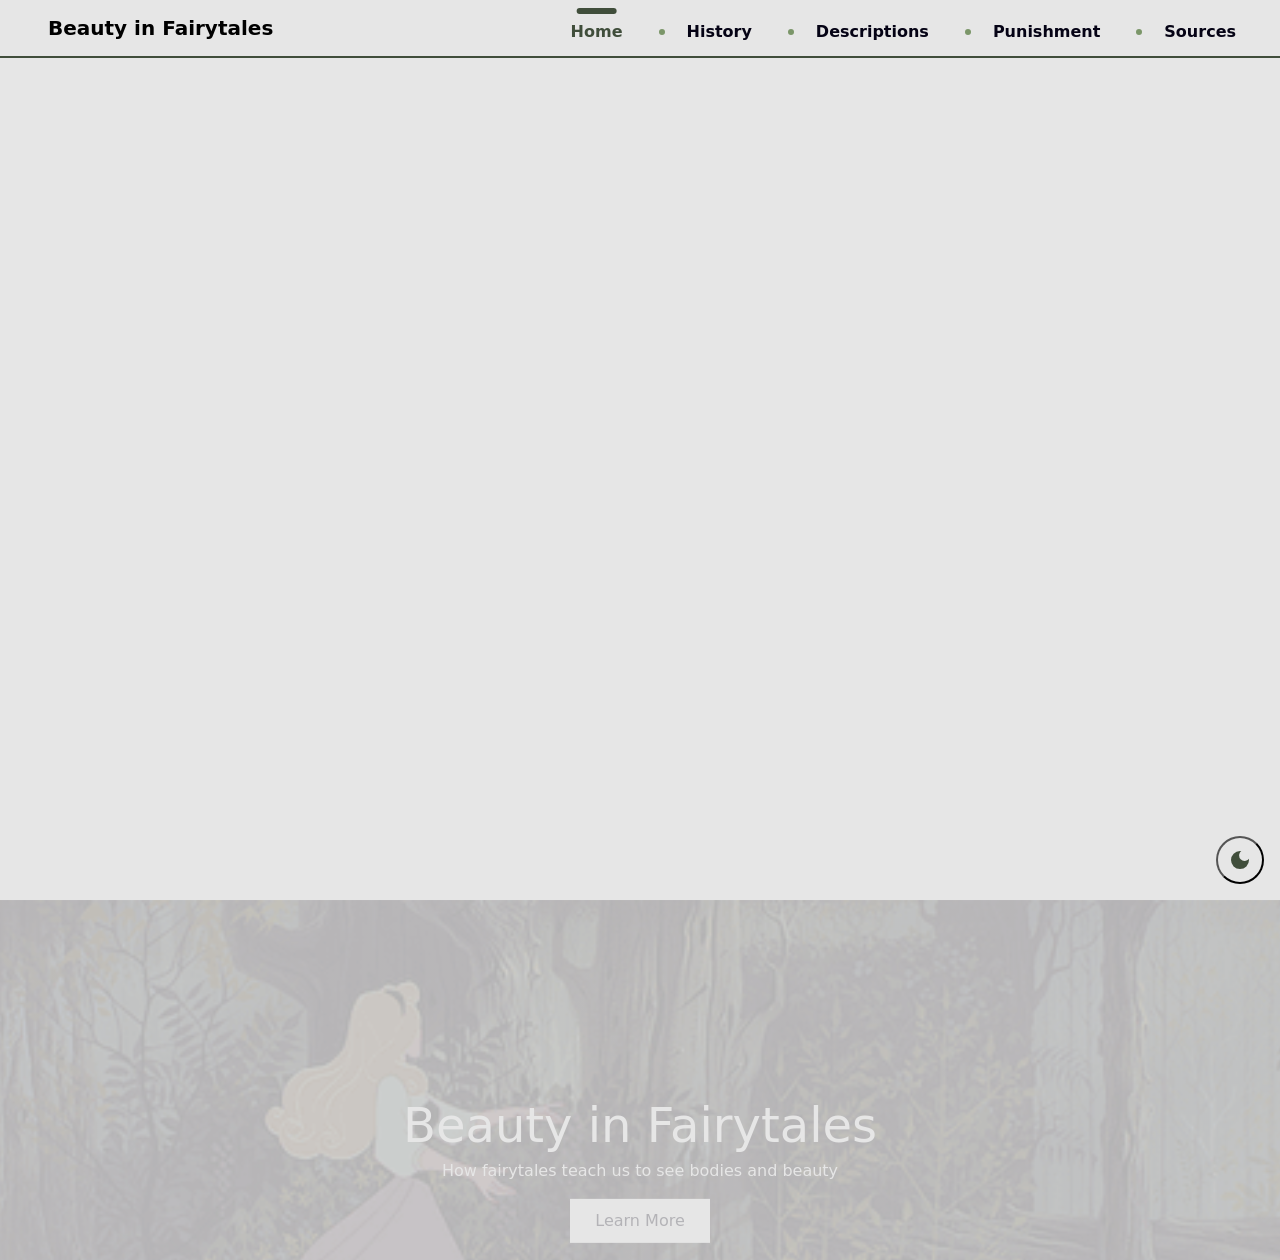
<file: index.html>
<!DOCTYPE html>
<html lang="en">
  <head>
    <meta charset="UTF-8" />
    <meta name="viewport" content="width=device-width, initial-scale=1.0" />
    <title>Home</title>

    <link
      rel="stylesheet"
      href="https://cdn.jsdelivr.net/npm/bootstrap@5.3.3/dist/css/bootstrap.min.css"
    />

    <link href="styles.css" rel="stylesheet" />
    <link href="home.css" rel="stylesheet" />

    <link
      rel="stylesheet"
      href="https://cdn.jsdelivr.net/npm/bootstrap-icons@1.11.1/font/bootstrap-icons.css"
    />

    <script
      src="https://cdn.jsdelivr.net/npm/gsap@3.13.0/dist/gsap.min.js"
      defer
    ></script>

    <script src="navigation.js" defer></script>
    <script src="darkmode.js" defer></script>
    <script src="home.js" defer></script>
  </head>

  <body>
    <!--Header-->
    <my-header></my-header>
    <main class="home-main">
      <!--Hero Section-->
      <section class="hero-section">
        <div class="hero-image">
          <div class="hero-text">
            <h1>Beauty in Fairytales</h1>
            <p>How fairytales teach us to see bodies and beauty</p>
            <a
              href="history.html"
              class="hero-button"
              aria-label="Learn more about beauty in fairytales"
            >
              Learn More
            </a>
          </div>
        </div>
      </section>
      <!--Info Section-->
      <section class="home-overview">
        <article class="home-intro">
          <div class="column-text">
            <h2>Overview</h2>
            <p>
              Fairytales are one of the first forms of media children consume.
              These stories shape the way children learn to see the world, and
              the lesson they teach is that beauty is anything but just an
              adjective. Girls are complimented on their appearance and rewarded
              for patience, while being punished for curiosity. On the other
              hand, boys are praised for their strength and cleverness, and
              punished for showing emotion. <br />
              <br />
              This website aims to demonstrate that Fairytales' emphasis on
              feminine beauty and masculine strength creates gendered
              expectations that shape how children learn to evaluate beauty at
              the cost of their self-worth and emotional expression.
            </p>
          </div>
          <figure class="home-img">
            <img
              src="images/Cinderella_Kubel.jpg"
              alt="Cinderella holding an empty bowl with a bird perched on her finger"
            />
            <figcaption>
              Cinderella -
              <a href="https://artvee.com/dl/cinderella-no-2/"
                >Otto Kubel (1868-1951)</a
              >
            </figcaption>
          </figure>
        </article>
      </section>
    </main>
    <script src="https://cdn.jsdelivr.net/npm/bootstrap@5.3.3/dist/js/bootstrap.bundle.min.js"></script>
  </body>
</html>
</file>
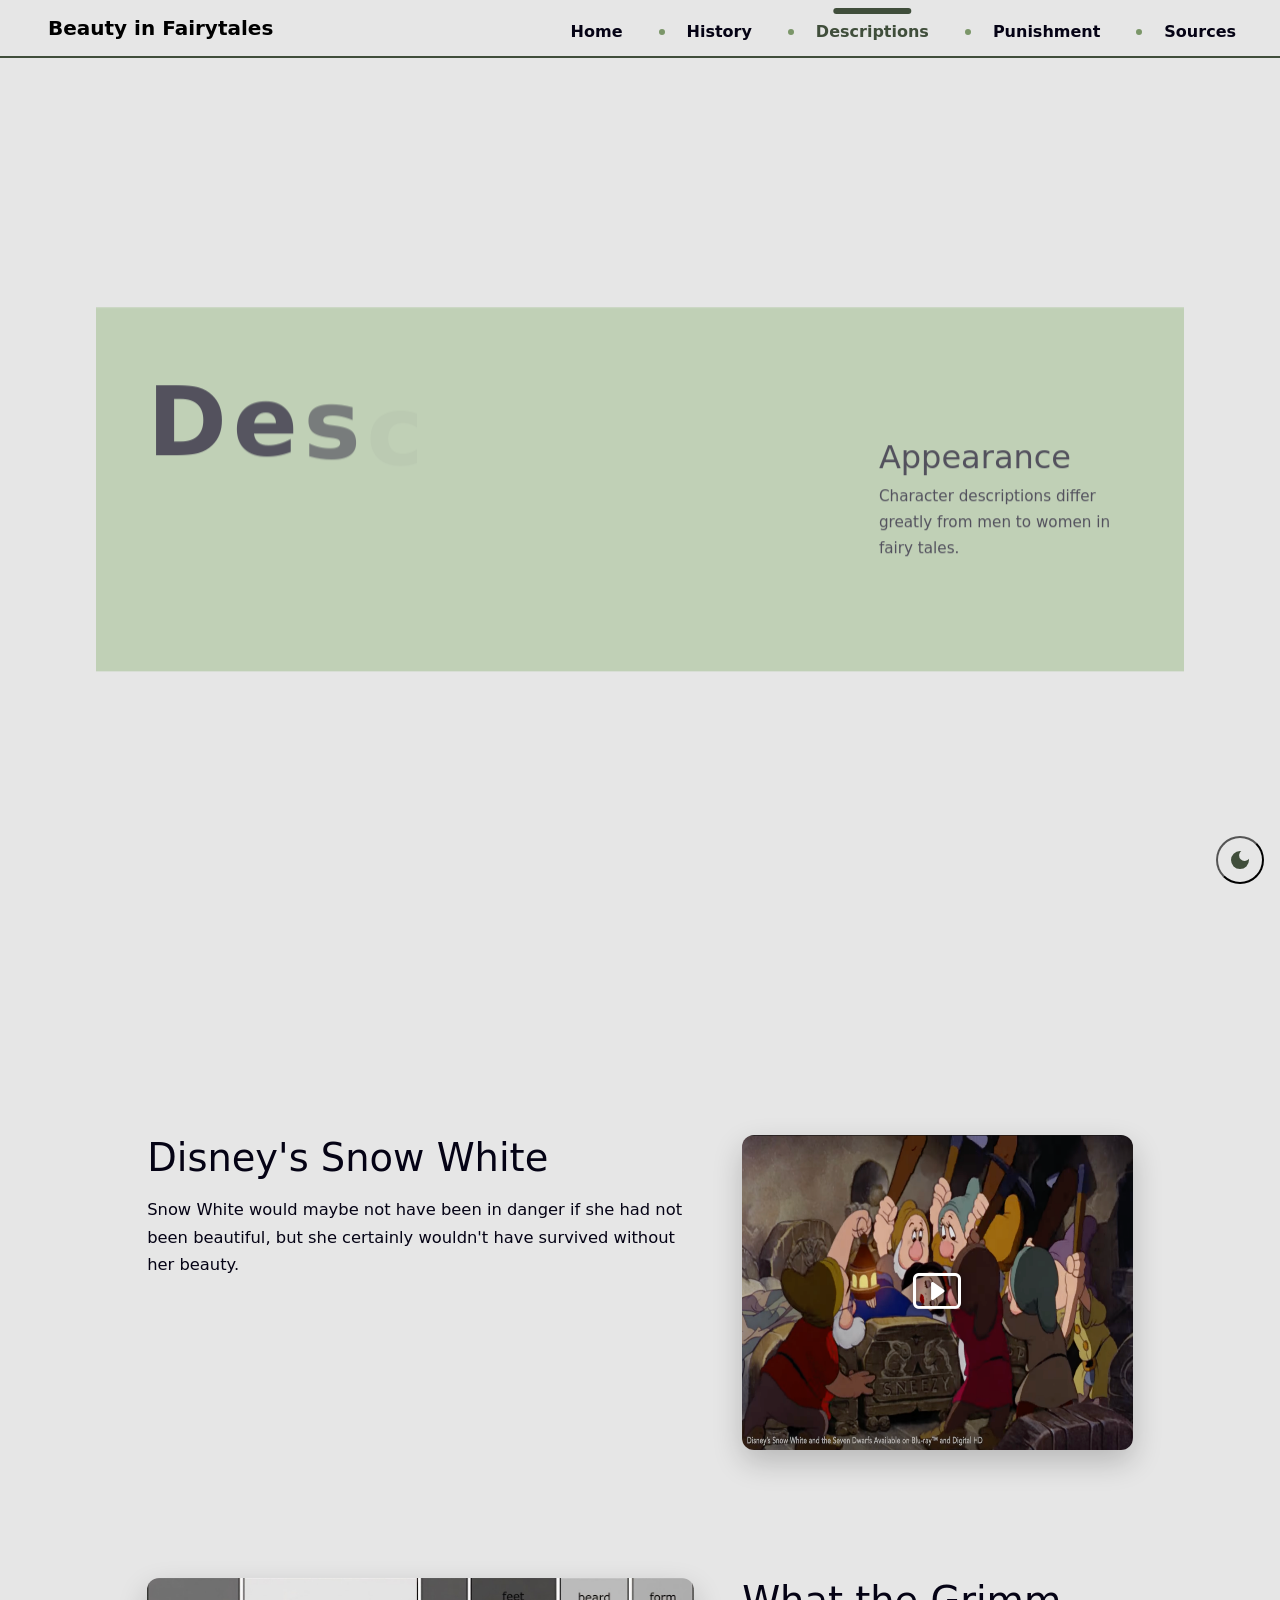
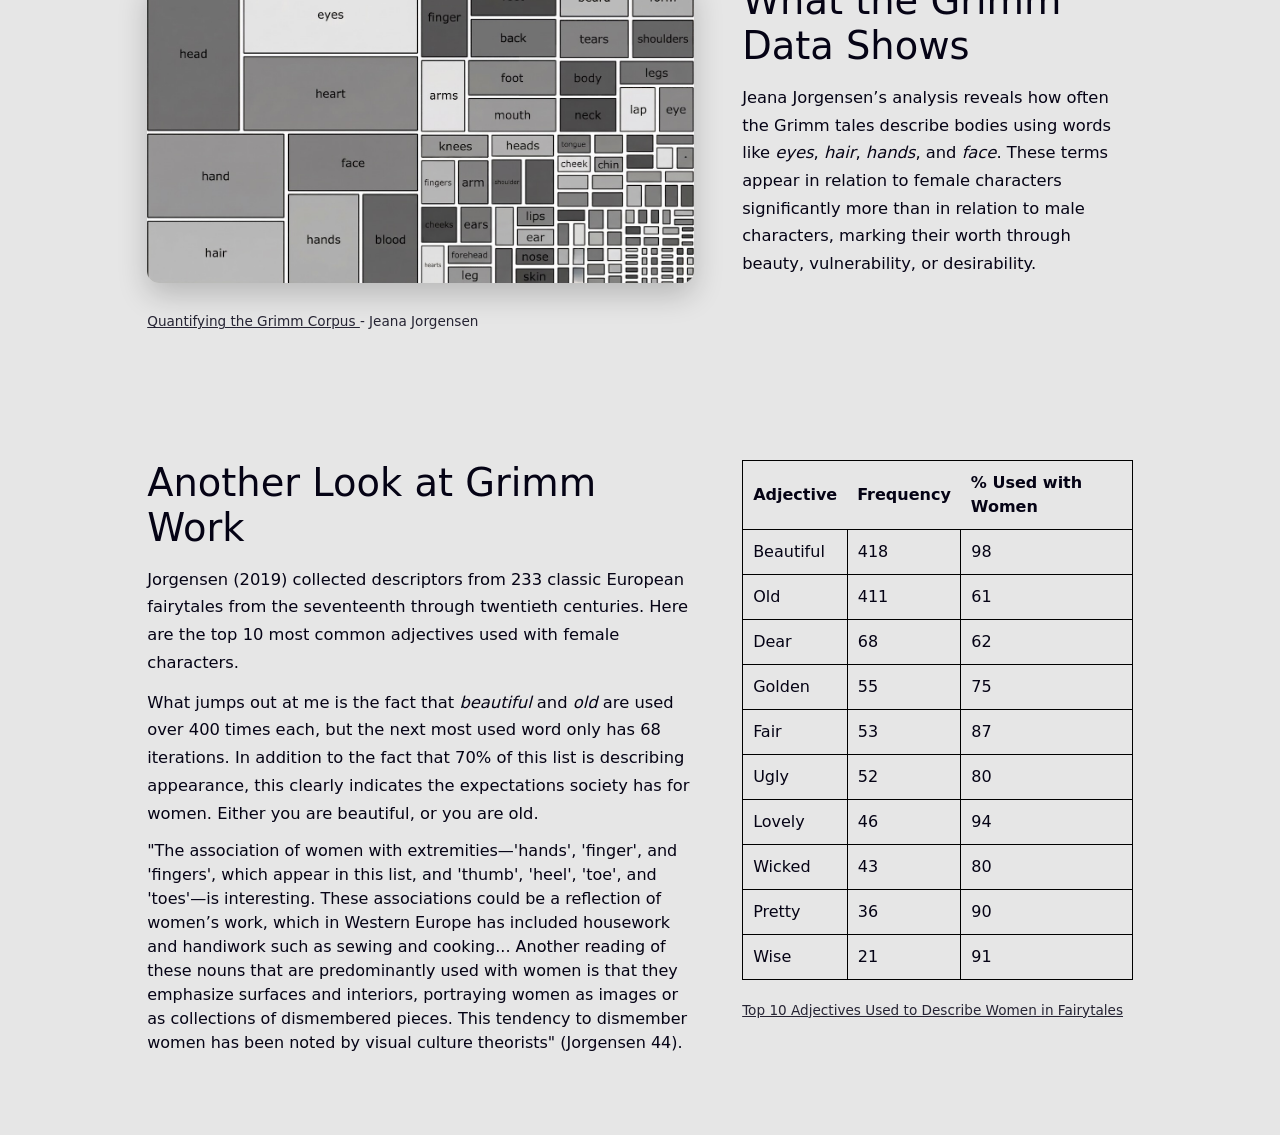
<file: desc.html>
<!DOCTYPE html>
<html lang="en">
  <head>
    <meta charset="UTF-8" />
    <meta name="viewport" content="width=device-width, initial-scale=1.0" />
    <title>Descriptions</title>

    <link
      rel="stylesheet"
      href="https://cdn.jsdelivr.net/npm/bootstrap@5.3.3/dist/css/bootstrap.min.css"
    />

    <link href="styles.css" rel="stylesheet" />
    <link href="desc.css" rel="stylesheet" />

    <link
      rel="stylesheet"
      href="https://cdn.jsdelivr.net/npm/bootstrap-icons@1.11.1/font/bootstrap-icons.css"
    />

    <script
      src="https://cdn.jsdelivr.net/npm/bootstrap@5.3.3/dist/js/bootstrap.bundle.min.js"
      defer
    ></script>
    <script
      src="https://cdn.jsdelivr.net/npm/gsap@3.13.0/dist/gsap.min.js"
      defer
    ></script>

    <script src="navigation.js" defer></script>
    <script src="darkmode.js" defer></script>
    <script src="desc.js" defer></script>
  </head>

  <body>
    <!--Header-->
    <my-header></my-header>
    <main>
      <section class="desc-hero">
        <div class="desc-hero-left">
          <h1 class="desc-title">
            <span>D</span><span>e</span><span>s</span><span>c</span
            ><span>r</span><span>i</span><span>p</span><span>t</span
            ><span>i</span><span>o</span><span>n</span><span>s</span>
          </h1>

          <div class="green-bg"></div>

          <div class="text">
            <h2>Appearance</h2>
            <p>
              Character descriptions differ greatly from men to women in fairy
              tales.
            </p>
          </div>
        </div>
      </section>
      <section class="desc-cards">
        <article class="card card-black desc-card">
          <blockquote
            class="card-quote"
            cite="https://www.jstor.org/stable/j.ctt6wq18v.60"
          >
            <p>Little Snow White by the Brothers Grimm:</p>
            "However, Little Snow White grew up, and when she was seven years
            old, she was so beautiful that her beauty surpassed even that of the
            queen, and when the queen asked her mirror:
            <p class="quote-indent">
              <br />“Mirror, mirror, on the wall, <br />
              who in this land is fairest of all?” <br />
              <br />The mirror answered: <br />
              <br />“You, my queen, may have a beauty quite rare, <br />
              but Little Snow White is a thousand times more fair.”" (Grimm 171)
            </p>
          </blockquote>
          <hr style="width: 50%; margin-left: 25%" />
          <div class="card-body">
            <p>
              Little Snow White is described as so beautiful she surpasses the
              queen, inspiring jealousy from a grown woman.
            </p>
          </div>
        </article>
        <article class="card card-full-img">
          <figure class="card-img">
            <img
              src="images/Snow-White-Kubel.jpg"
              alt="Snow White asleep in her coffin in the woods, surrounded by the seven dwarves."
            />
            <figcaption class="pic-cite">
              Snow White and the Seven Dwarfs -
              <a href="https://flic.kr/p/2oSqQPr">Otto Kubel (1868-1951)</a>
            </figcaption>
          </figure>
        </article>
        <article class="card card-black desc-card">
          <blockquote
            class="card-quote"
            cite="https://www.jstor.org/stable/j.ctt6wq18v.60"
          >
            <p>Little Snow White by the Brothers Grimm:</p>
            "Now it happened that a prince came to the dwarfs’ cottage one day
            and wanted to spend the night there. When he entered the room and
            saw Little Snow White lying in the coffin... he couldn’t get enough
            of her beauty. Then he read the golden inscription and saw that she
            was a princess. So he asked the dwarfs to sell him the coffin with
            the dead Little Snow White inside. But they wouldn’t accept all the
            gold in the world for it. Then he pleaded with them to give Little
            Snow White to him as a gift, because he couldn’t live without gazing
            upon her..." (Grimm 177)
          </blockquote>

          <hr style="width: 50%; margin-left: 25%" />
          <div class="card-body">
            <p>
              Little Snow White's only character trait is her beauty, whereas
              the prince's looks are never described. He is only honorable and
              princely.
            </p>
          </div>
        </article>
      </section>
      <section class="desc-data-section">
        <div class="desc-data-layout desc-data-layout--reverse">
          <div class="data-img">
            <article class="youtube-embed">
              <a
                href="https://youtu.be/larpH617GeI?si=tMEI_NQ6izv6mVO7"
                class="video-container"
              >
                <img
                  src="images/SnowWhiteSleep.png"
                  alt="Seven dwarves standing around a sleeping Snow White, carrying axes and bats."
                  style="width: 560px; height: 315px"
                  class="video-img"
                />
                <i class="bi bi-play-btn video-play-icon"></i>
              </a>
            </article>
          </div>
          <div class="data-text">
            <h2>Disney's Snow White</h2>
            <p>
              Snow White would maybe not have been in danger if she had not been
              beautiful, but she certainly wouldn't have survived without her
              beauty.
            </p>
          </div>
        </div>
      </section>
      <section class="desc-data-section">
        <div class="desc-data-layout">
          <figure class="data-img">
            <img
              src="images/Descriptors.jpeg"
              alt="Graph of explicitly described body-part nouns in the Grimms’ fairy tales."
            />
          </figure>
          <figcaption class="data-caption">
            <a
              href="https://www.jstor.org/stable/10.13110/marvelstales.28.1.0127"
              >Quantifying the Grimm Corpus </a
            >- Jeana Jorgensen
          </figcaption>

          <div class="data-text">
            <h2>What the Grimm Data Shows</h2>
            <p>
              Jeana Jorgensen’s analysis reveals how often the Grimm tales
              describe bodies using words like <em>eyes</em>, <em>hair</em>,
              <em>hands</em>, and <em>face</em>. These terms appear in relation
              to female characters significantly more than in relation to male
              characters, marking their worth through beauty, vulnerability, or
              desirability.
            </p>
          </div>
        </div>
      </section>
      <section class="desc-data-section">
        <div class="desc-data-layout desc-data-layout--reverse">
          <div class="data-img">
            <table class="center">
              <caption class="data-caption">
                <a
                  href="https://www.jstor.org/stable/10.5406/jamerfolk.132.523.0036"
                  >Top 10 Adjectives Used to Describe Women in Fairytales</a
                >
              </caption>
              <tr>
                <th>Adjective</th>
                <th>Frequency</th>
                <th>% Used with Women</th>
              </tr>
              <tr>
                <td>Beautiful</td>
                <td>418</td>
                <td>98</td>
              </tr>
              <tr>
                <td>Old</td>
                <td>411</td>
                <td>61</td>
              </tr>
              <tr>
                <td>Dear</td>
                <td>68</td>
                <td>62</td>
              </tr>
              <tr>
                <td>Golden</td>
                <td>55</td>
                <td>75</td>
              </tr>
              <tr>
                <td>Fair</td>
                <td>53</td>
                <td>87</td>
              </tr>
              <tr>
                <td>Ugly</td>
                <td>52</td>
                <td>80</td>
              </tr>
              <tr>
                <td>Lovely</td>
                <td>46</td>
                <td>94</td>
              </tr>
              <tr>
                <td>Wicked</td>
                <td>43</td>
                <td>80</td>
              </tr>
              <tr>
                <td>Pretty</td>
                <td>36</td>
                <td>90</td>
              </tr>
              <tr>
                <td>Wise</td>
                <td>21</td>
                <td>91</td>
              </tr>
            </table>
          </div>
          <div class="data-text">
            <h2>Another Look at Grimm Work</h2>
            <p>
              Jorgensen (2019) collected descriptors from 233 classic European
              fairytales from the seventeenth through twentieth centuries. Here
              are the top 10 most common adjectives used with female characters.
            </p>
            <p>
              What jumps out at me is the fact that <em>beautiful</em> and
              <em>old</em> are used over 400 times each, but the next most used
              word only has 68 iterations. In addition to the fact that 70% of
              this list is describing appearance, this clearly indicates the
              expectations society has for women. Either you are beautiful, or
              you are old. <br />
            </p>
            <blockquote>
              "The association of women with extremities—'hands', 'finger', and
              'fingers', which appear in this list, and 'thumb', 'heel', 'toe',
              and 'toes'—is interesting. These associations could be a
              reflection of women’s work, which in Western Europe has included
              housework and handiwork such as sewing and cooking... Another
              reading of these nouns that are predominantly used with women is
              that they emphasize surfaces and interiors, portraying women as
              images or as collections of dismembered pieces. This tendency to
              dismember women has been noted by visual culture theorists" (<a
                href="https://www.jstor.org/stable/10.5406/jamerfolk.132.523.0036"
                >Jorgensen </a
              >44).
            </blockquote>
          </div>
        </div>
      </section>
    </main>
  </body>
</html>
</file>
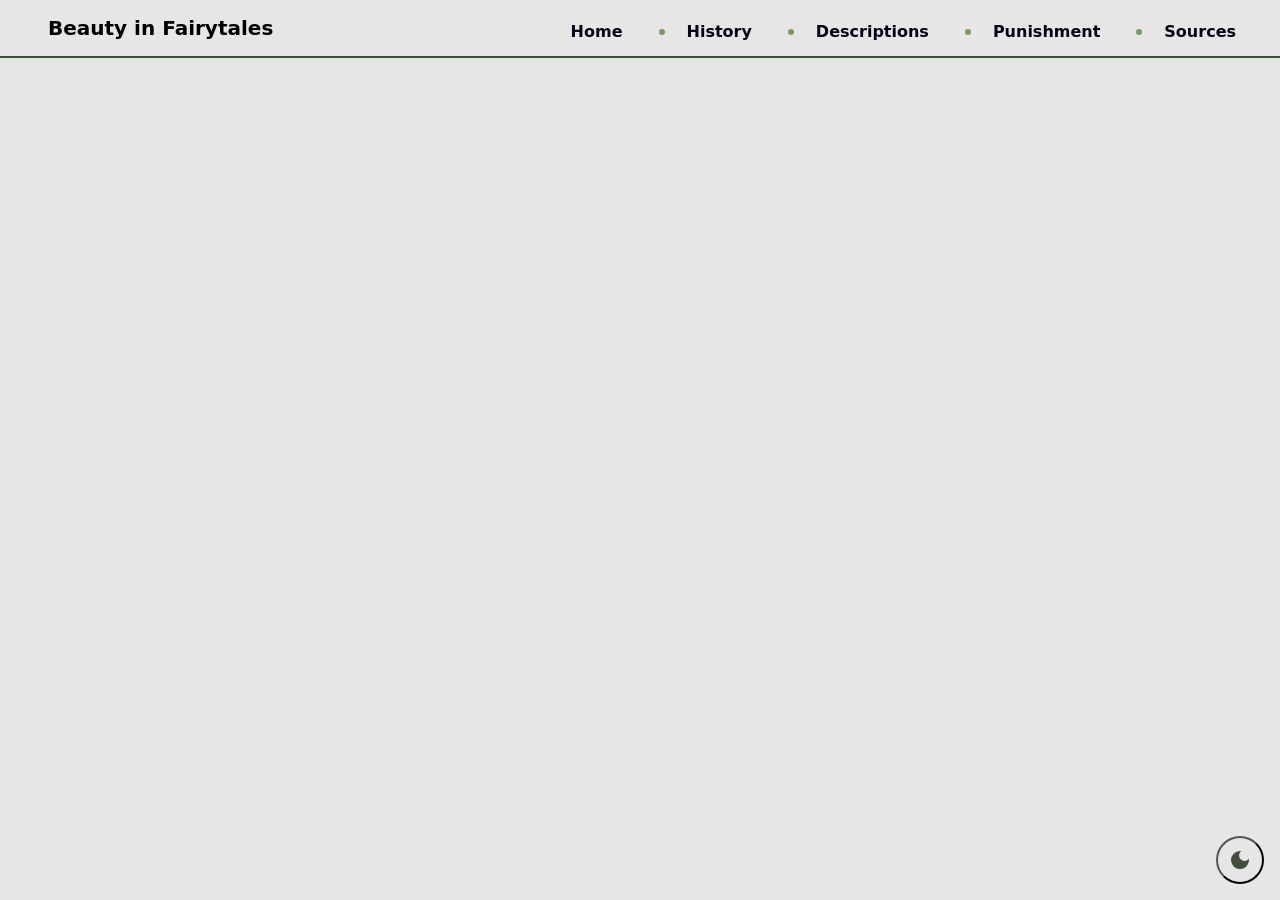
<file: effects.html>
<!DOCTYPE html>
<html lang="en">
  <head>
    <meta charset="UTF-8" />
    <meta name="viewport" content="width=device-width, initial-scale=1.0" />
    <title>Home</title>

    <link
      rel="stylesheet"
      href="https://cdn.jsdelivr.net/npm/bootstrap@5.3.3/dist/css/bootstrap.min.css"
    />

    <link href="styles.css" rel="stylesheet" />
    <link href="effects.css" rel="stylesheet" />

    <link
      rel="stylesheet"
      href="https://cdn.jsdelivr.net/npm/bootstrap-icons@1.11.1/font/bootstrap-icons.css"
    />

    <script
      src="https://cdn.jsdelivr.net/npm/bootstrap@5.3.3/dist/js/bootstrap.bundle.min.js"
      defer
    ></script>
    <script
      src="https://cdn.jsdelivr.net/npm/gsap@3.13.0/dist/gsap.min.js"
      defer
    ></script>

    <script src="navigation.js" defer></script>
    <script src="darkmode.js" defer></script>
    <script src="effects.js" defer></script>
  </head>
  <body>
    <!--Header-->
    <my-header></my-header>
    <main>
      <section class="effects-hero">
        <div class="effects-hero-left">
          <h1 class="effects-title">
            <span>E</span><span>f</span><span>f</span><span>e</span
            ><span>c</span><span>t</span><span>s</span>
          </h1>

          <div class="green-bg"></div>

          <div class="text">
            <h2>Effects</h2>
            <p>
              Fairytales' emphasis on feminine beauty and masculine strength
              creates gendered expectations that shape how children learn to
              evaluate beauty at the cost of their self-worth and emotional
              expression.
            </p>
          </div>
        </div>
      </section>
    </main>
  </body>
</html>
</file>
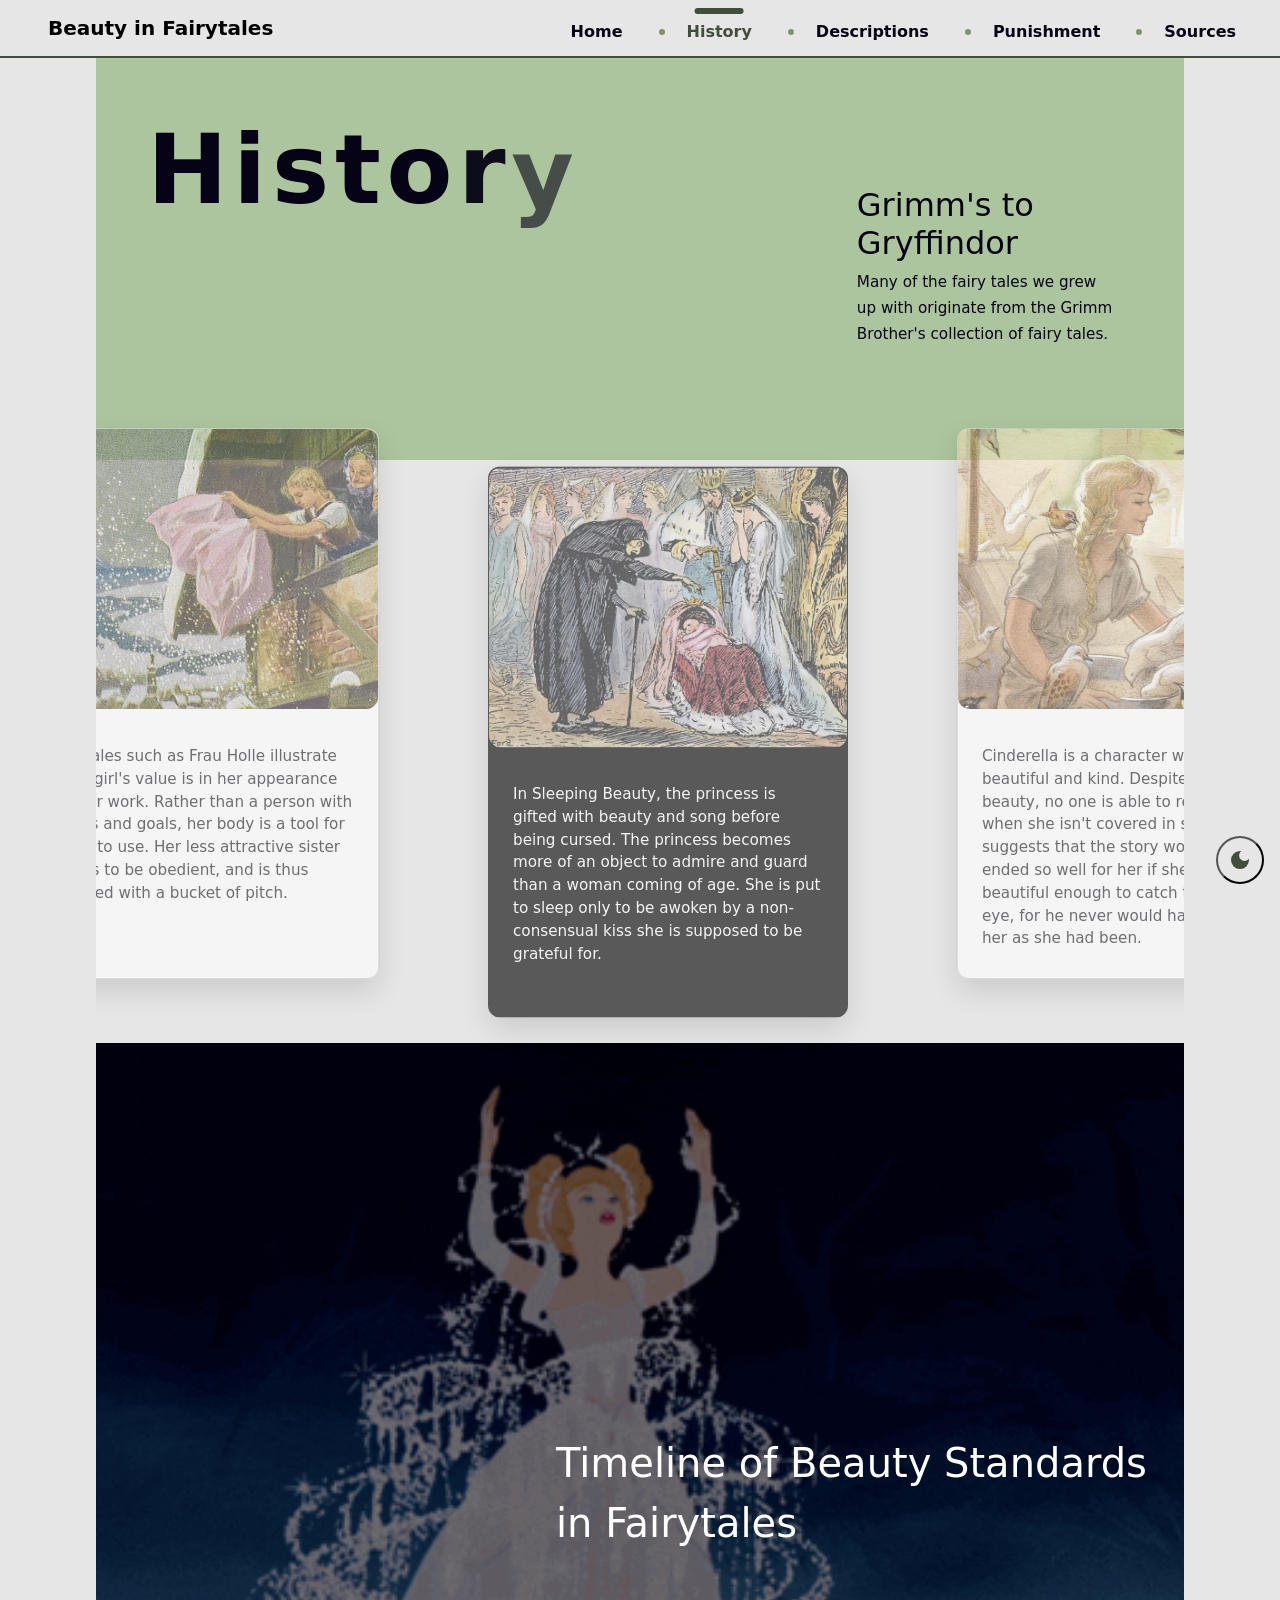
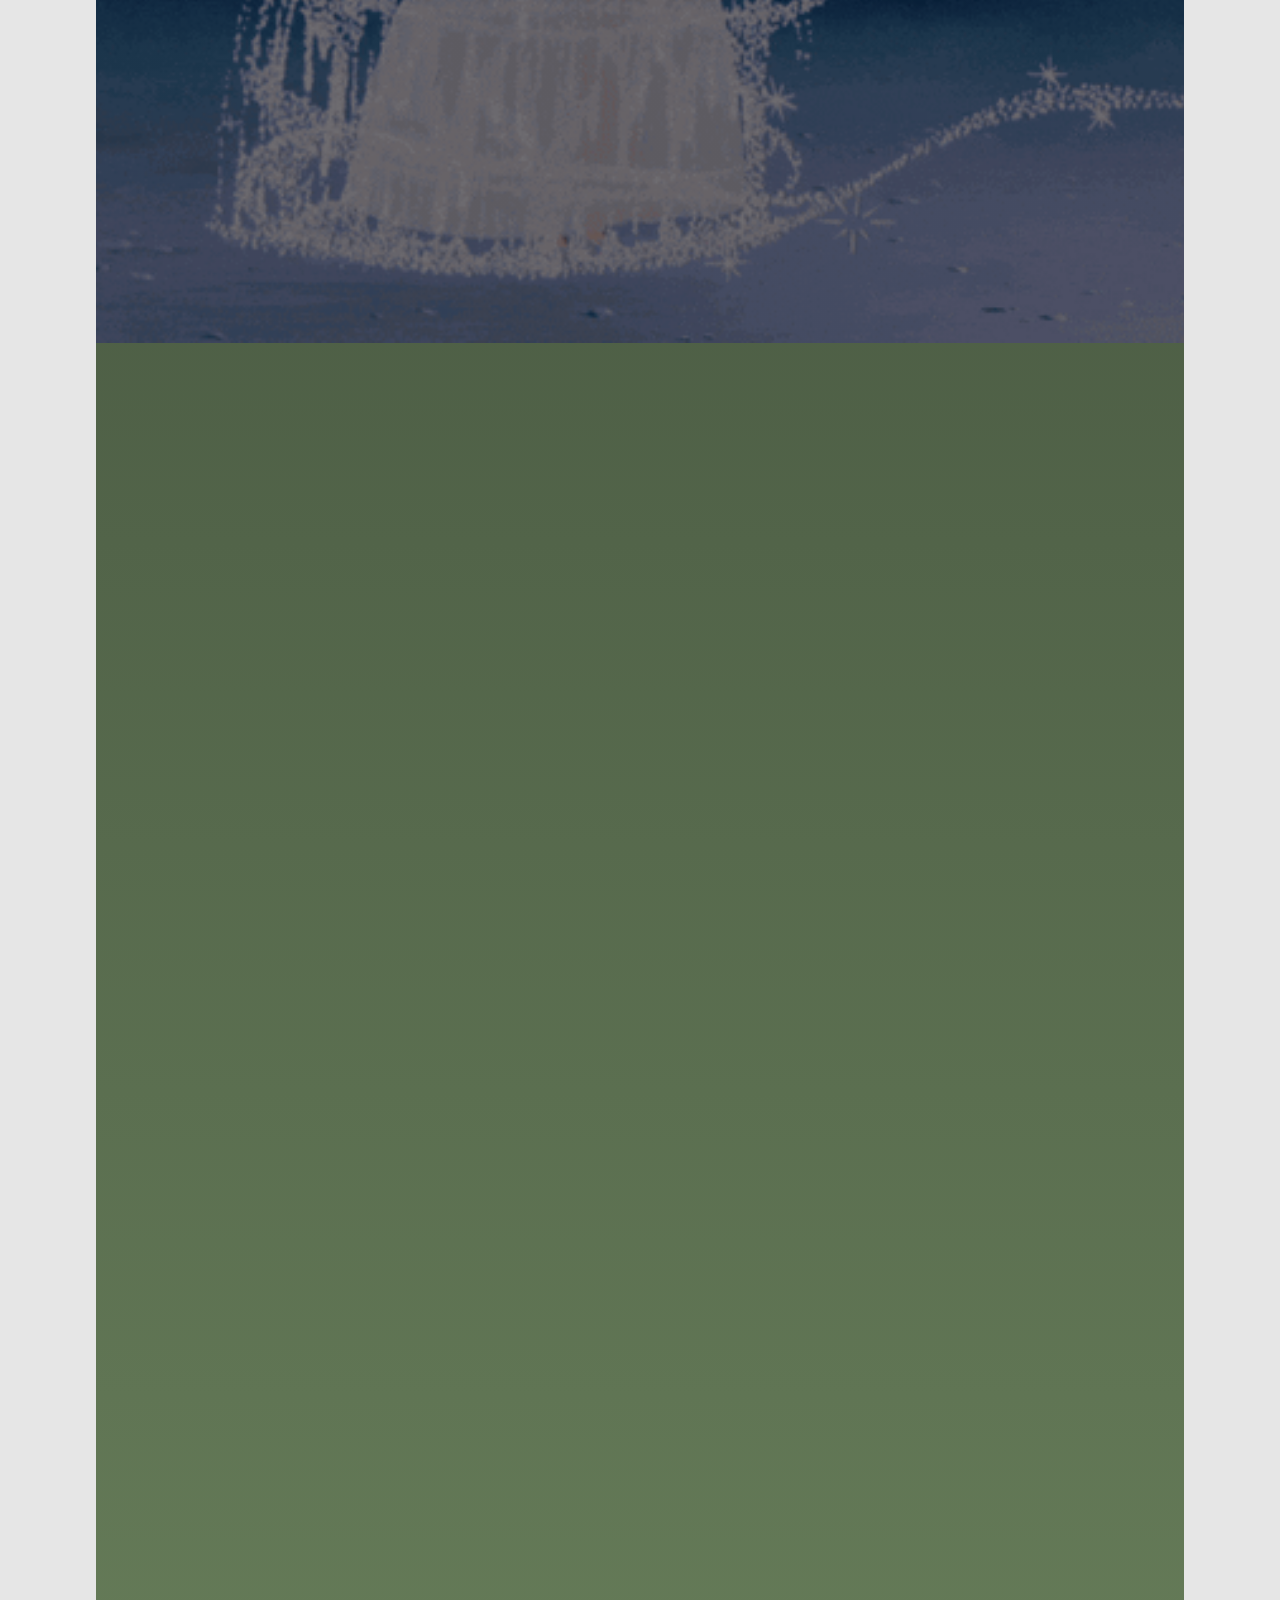
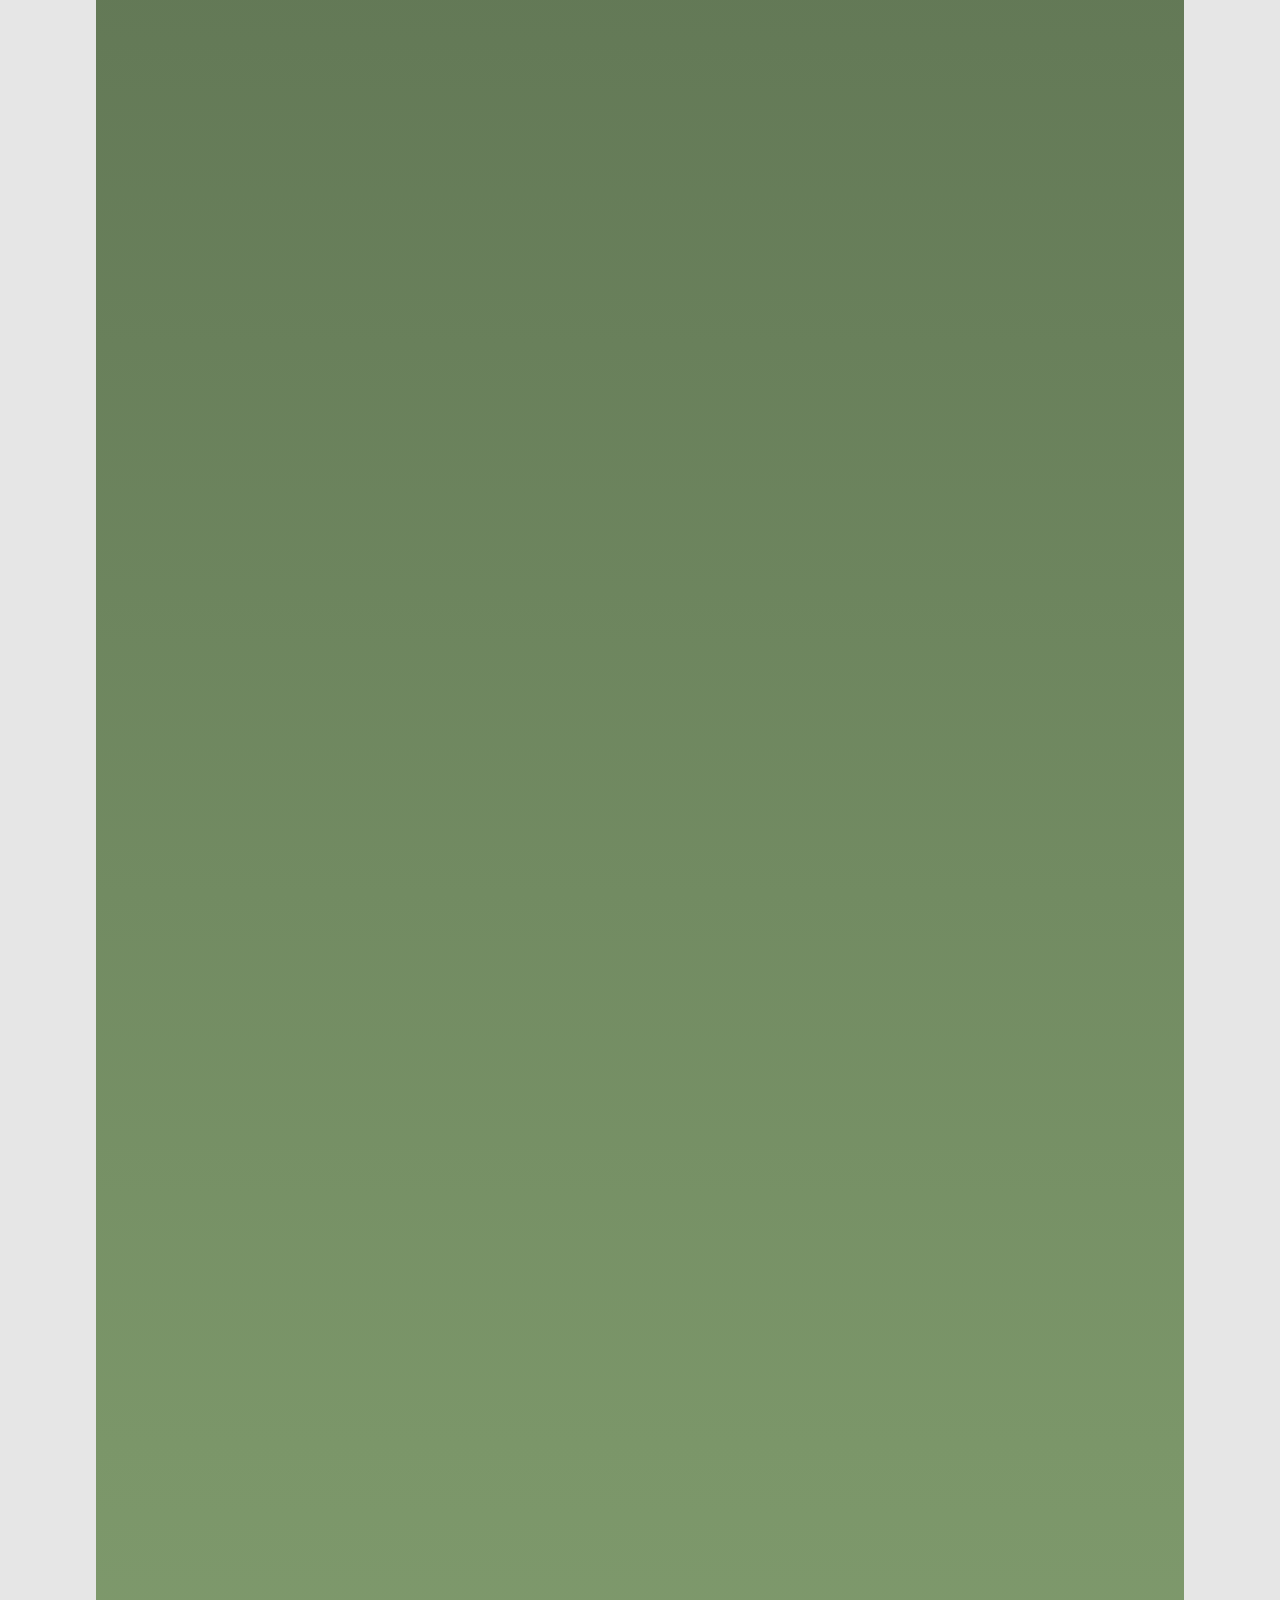
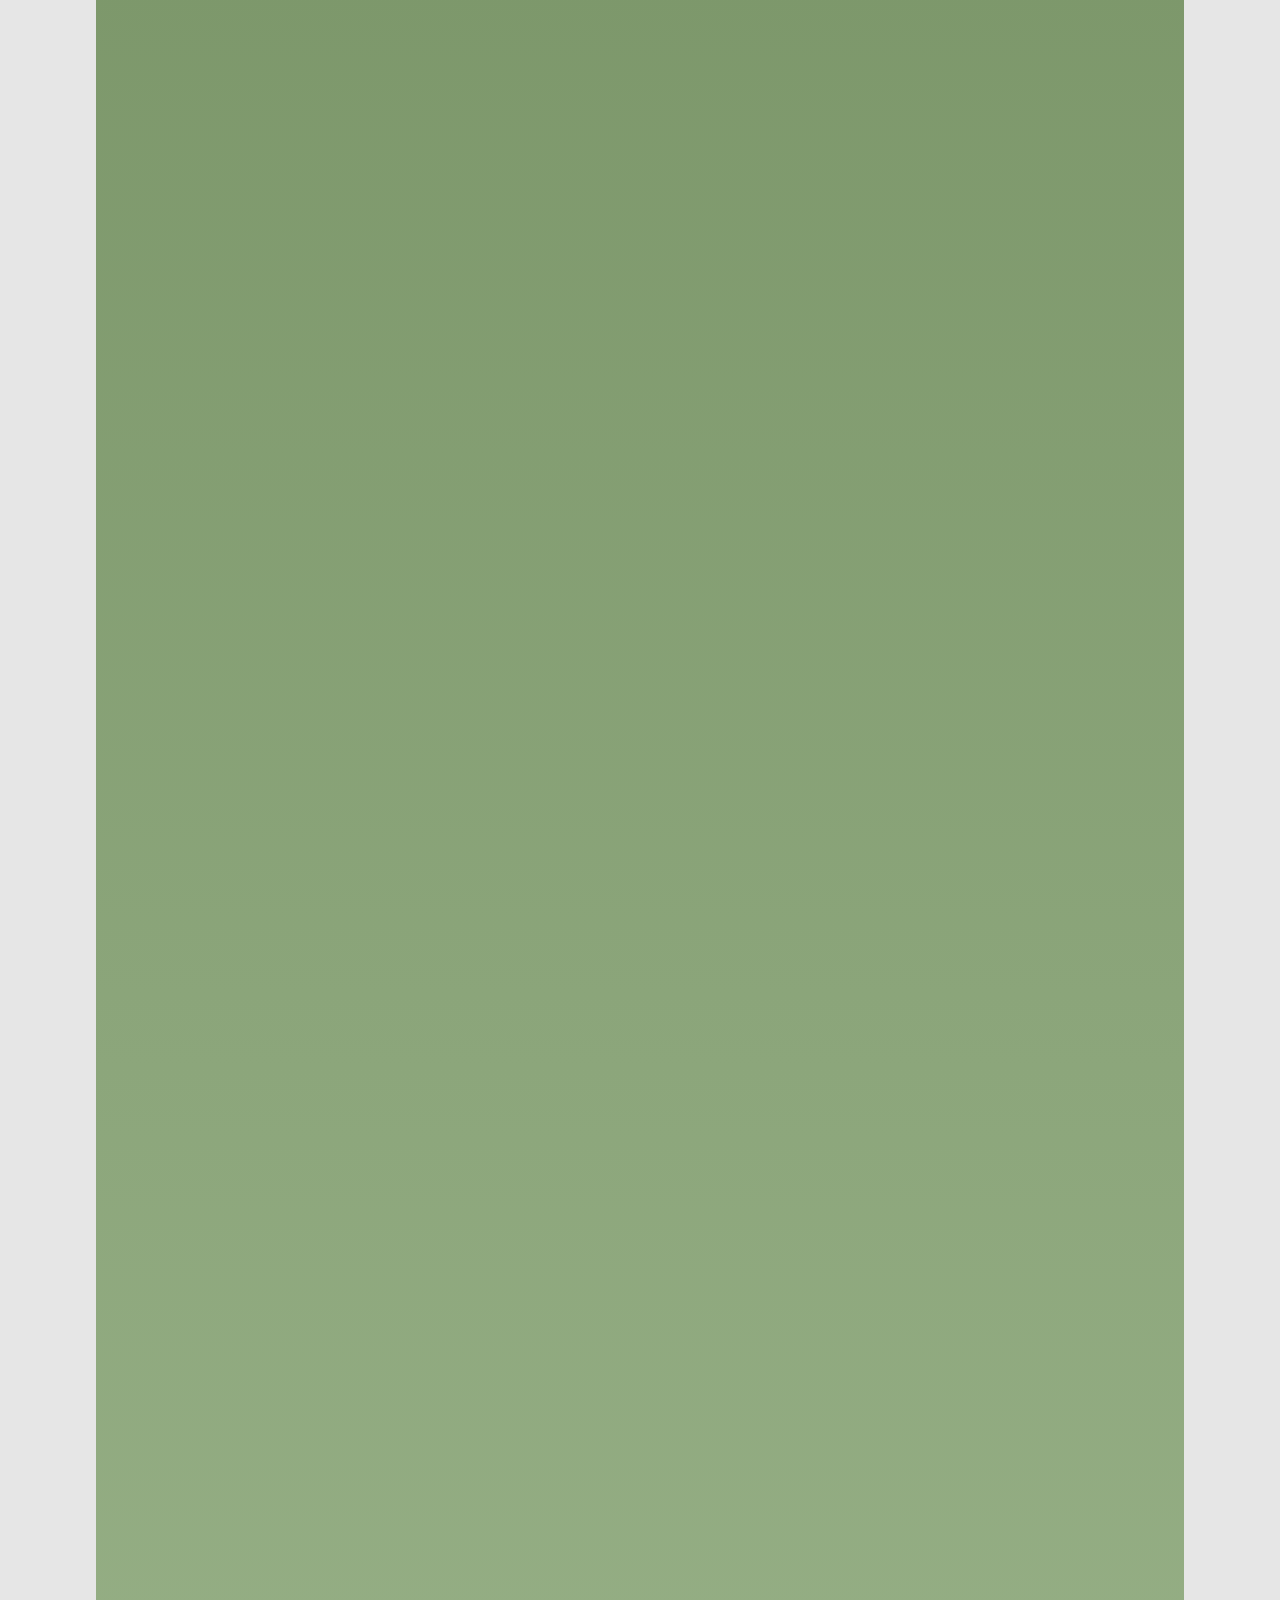
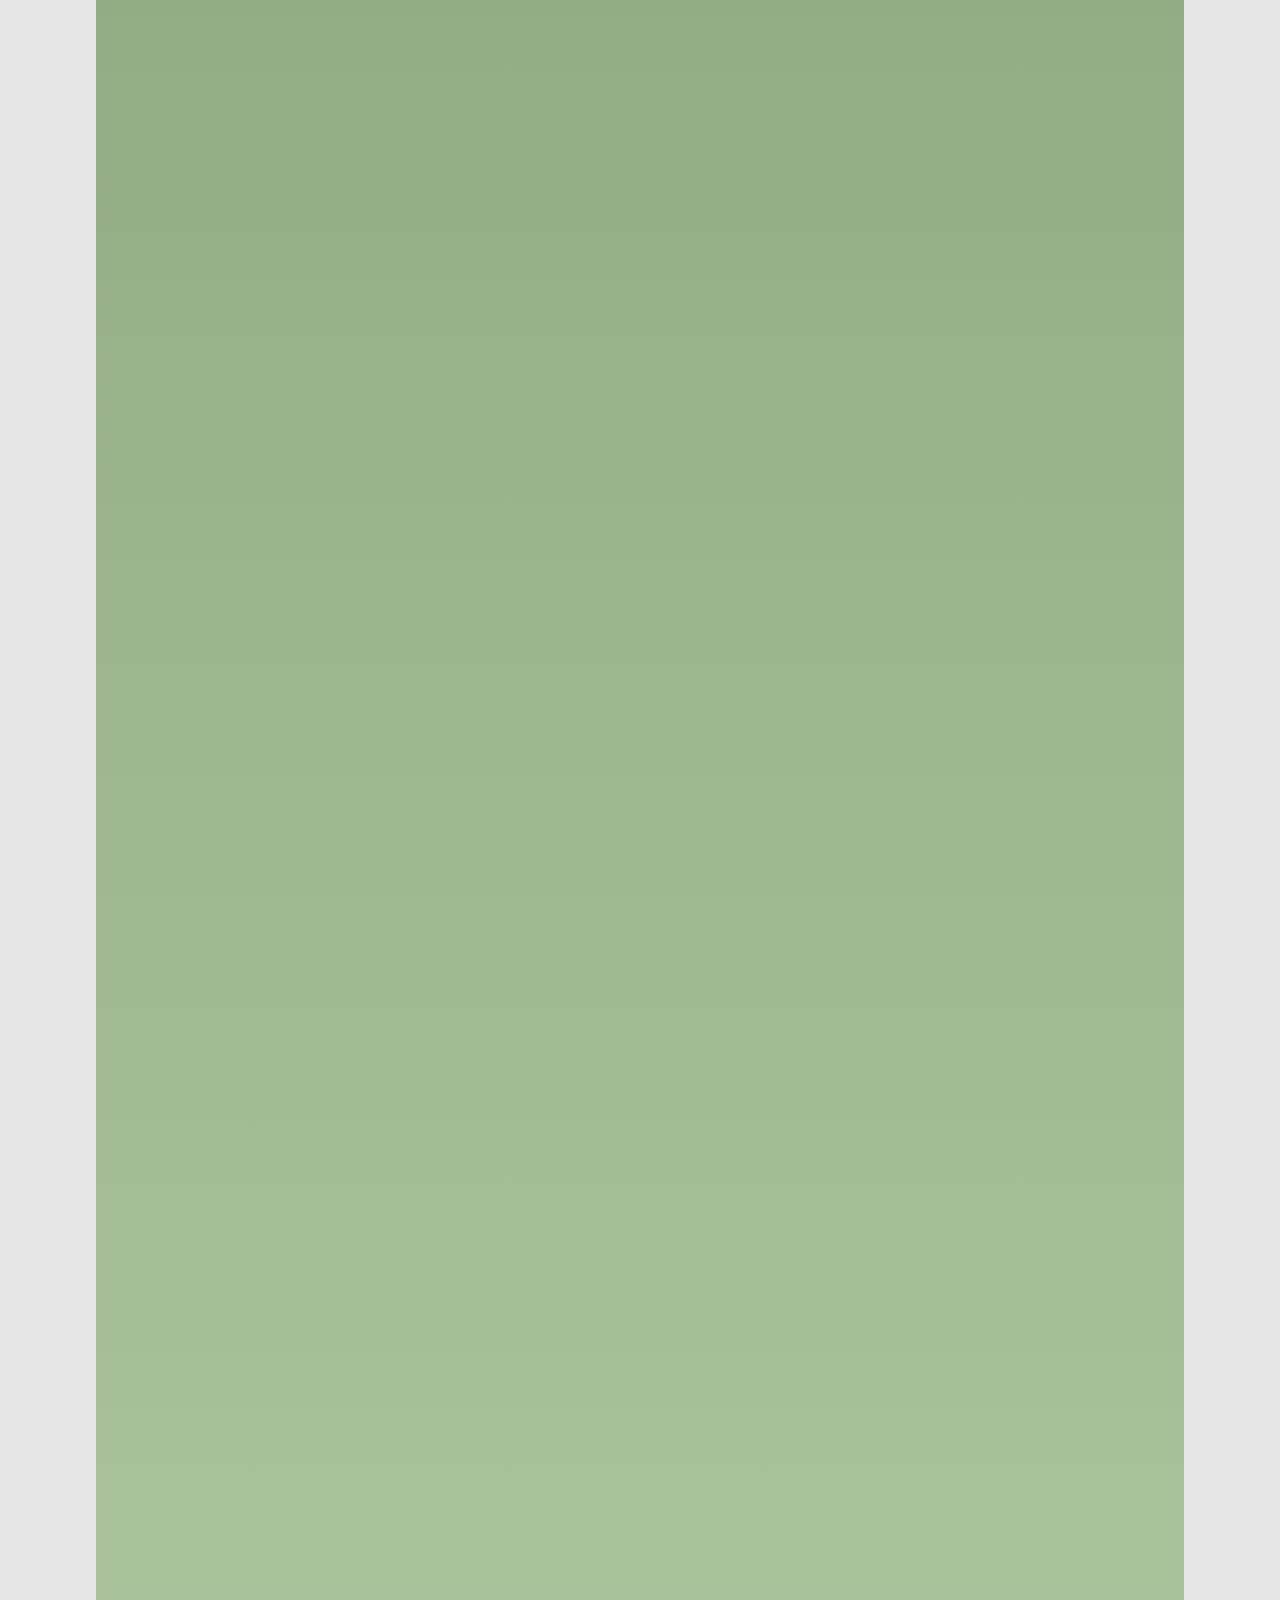
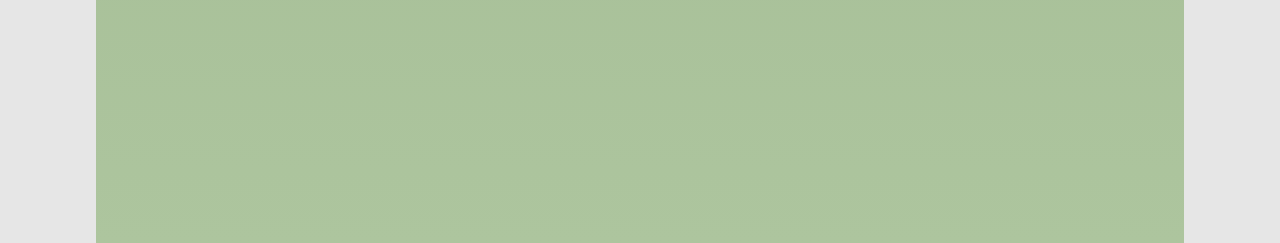
<file: history.html>
<!DOCTYPE html>
<html lang="en">
  <head>
    <meta charset="UTF-8" />
    <meta name="viewport" content="width=device-width, initial-scale=1.0" />
    <title>History</title>
    <link
      rel="stylesheet"
      href="https://cdn.jsdelivr.net/npm/bootstrap@5.3.3/dist/css/bootstrap.min.css"
    />

    <link href="styles.css" rel="stylesheet" />
    <link href="history.css" rel="stylesheet" />

    <link
      rel="stylesheet"
      href="https://cdn.jsdelivr.net/npm/bootstrap-icons@1.11.1/font/bootstrap-icons.css"
    />

    <script
      src="https://cdn.jsdelivr.net/npm/bootstrap@5.3.3/dist/js/bootstrap.bundle.min.js"
      defer
    ></script>
    <script src="https://code.jquery.com/jquery-3.7.1.min.js" defer></script>

    <script
      src="https://cdn.jsdelivr.net/npm/gsap@3.13.0/dist/gsap.min.js"
      defer
    ></script>

    <script src="navigation.js" defer></script>
    <script src="darkmode.js" defer></script>
    <script src="history.js" defer></script>
  </head>

  <body>
    <!--Header-->
    <my-header></my-header>
    <main>
      <section class="history-hero">
        <div class="history-hero-left">
          <h1 class="history-title">
            <span>H</span><span>i</span><span>s</span><span>t</span
            ><span>o</span><span>r</span><span>y</span>
          </h1>

          <div class="green-bg"></div>

          <div class="text">
            <h2>Grimm's to Gryffindor</h2>
            <p>
              Many of the fairy tales we grew up with originate from the Grimm
              Brother's collection of fairy tales.
            </p>
          </div>
        </div>
      </section>
      <section class="history-cards">
        <article class="card history-card" data-target="#section4">
          <figure class="card-img">
            <img
              src="images/Frau_Holle.jpg"
              alt="A blonde woman shaking pillow feathers out a window while an old woman watches."
            />
            <figcaption class="pic-cite">
              Frau Holle -
              <a href="https://www.childstories.org/images/Frau_Holle.jpg"
                >Paul Hey (1867-1952)</a
              >
            </figcaption>
          </figure>
          <div class="card-body">
            Fairy tales such as Frau Holle illustrate that a girl's value is in
            her appearance and her work. Rather than a person with desires and
            goals, her body is a tool for others to use. Her less attractive
            sister refuses to be obedient, and is thus punished with a bucket of
            pitch.
          </div>
        </article>
        <article class="card card-black" data-target="#section2">
          <figure class="card-img">
            <img
              src="images/SleepingBeautyBaby.jpg"
              alt="Witch standing over baby, with onlookers surrounding them."
            />
            <figcaption class="pic-cite">
              The Sleeping Beauty in the Wood -
              <a
                href="https://render.fineartamerica.com/images/rendered/square-product/small/images-medium-large-5/7-perrault-sleeping-beauty-granger.jpg"
                >H.J. Ford (1860-1941)</a
              >
            </figcaption>
          </figure>

          <div class="card-body">
            In Sleeping Beauty, the princess is gifted with beauty and song
            before being cursed. The princess becomes more of an object to
            admire and guard than a woman coming of age. She is put to sleep
            only to be awoken by a non-consensual kiss she is supposed to be
            grateful for.
          </div>
        </article>
        <article class="card history-card" data-target="#section4">
          <figure class="card-img">
            <img
              src="images/CinderellaBirds.jpg"
              alt="Cinderella sitting and feeding birds."
            />
            <figcaption class="pic-cite">
              Cinderella -
              <a
                href="https://www.childstories.org/images/Aschenputtel_03-1.jpg"
                >Source</a
              >
            </figcaption>
          </figure>
          <div class="card-body">
            Cinderella is a character who is beautiful and kind. Despite her
            apparent beauty, no one is able to recognize her when she isn't
            covered in soot. This suggests that the story would not have ended
            so well for her if she hadn't been beautiful enough to catch the
            prince's eye, for he never would have looked at her as she had been.
          </div>
        </article>
      </section>
      <section>
        <div class="wrapper">
          <nav class="nav__wrapper" id="navbar-example">
            <ul class="timeline-nav">
              <li class="active">
                <a href="#section1">
                  <span class="nav__counter">Intro</span>
                  <h3 class="nav__title" style="color: white">A Timeline</h3>
                  <p class="nav__body">
                    Beauty Standards in Fairy Tales over time.
                  </p>
                </a>
              </li>

              <li>
                <a href="#section2">
                  <span class="nav__counter">1697</span>
                  <h3 class="nav__title">Tales of Mother Goose</h3>
                  <sub class="nav__sub">by Charles Perrault</sub>
                  <p class="nav__body">
                    Included Sleeping Beauty in the Woods and Cinderella.
                    Sleeping Beauty's appearance is not treated as a trait, but
                    rather as her identity. Her name is even Beauty. She is
                    loved, protected, and eventually saved because she is
                    beautiful. This story adds to a centuries long narrative
                    where female characters are measured by their beauty, while
                    male characters are valued for their accomplishments.
                  </p>
                </a>
              </li>

              <li>
                <a href="#section3">
                  <span class="nav__counter">1756</span>
                  <h3 class="nav__title">Beauty and the Beast</h3>
                  <sub class="nav__sub"
                    >by Jeanne-Marie Leprince de Beaumont
                  </sub>
                  <p class="nav__body">
                    The prideful prince is punished with the appearance of an
                    ugly beast, and can only be saved by a beautiful virgin
                    loving him as he is. This reinforces the idea that outward
                    appearance is a reflection of inner morality or 'goodness'.
                    Despite receiving the consequences of his own actions, it
                    falls on a woman to save him rather, than his own personal
                    growth and reflection.
                  </p>
                </a>
              </li>

              <li>
                <a href="#section4">
                  <span class="nav__counter">1812</span>
                  <h3 class="nav__title">Children's and Household Tales</h3>
                  <sub class="nav__sub"
                    >Including Mother Holle and a retelling of Cinderella</sub
                  >
                  <p class="nav__body">
                    The Grimms' release the first edition of their collection of
                    fairy tales. This collection reflects the ideology of gender
                    rolls, praising girls for their beauty, obedience, and
                    purity, while boys are praised for their courage, strength,
                    and intelligence. Many of these tales have been adapted into
                    children's books and films today.
                  </p>
                </a>
              </li>

              <li>
                <a href="#section5">
                  <span class="nav__counter">1837</span>
                  <h3 class="nav__title">The Little Mermaid</h3>
                  <div class="nav__body">
                    Andersen releases The Little Mermaid. He repeatedly refers
                    to the little mermaid's skin as 'white'. This indicates a
                    purity, beauty, and overall morality that is associated with
                    whiteness. This is in contrast to evil, often symbolized by
                    the color black.
                    <ul class="mermaid-examples">
                      <li>
                        "Now she cut her breast and let the black blood drip
                        down into the kettle. The steam made the strangest
                        shapes that were terrifying and dreadful to see." (266)
                      </li>
                      <li>
                        "...a lovely little mermaid was standing down below
                        stretching her white hands up toward the keel." (254)
                      </li>
                      <li>
                        "...and then she saw that her fish tail was gone, and
                        she had the prettiest little white legs that any young
                        girl could have" (267)
                      </li>
                      <li>
                        "Then the little mermaid raised her beautiful white
                        arms, stood up on her toes, and glided across the
                        floor." (267)
                      </li>
                    </ul>
                    Andersen focuses on the beauty of the little mermaid. The
                    mermaid's voice is taken from her and thus has to rely on
                    her body to win the prince's love and gain an immortal soul.
                  </div>
                </a>
              </li>

              <li>
                <a href="#section6">
                  <span class="nav__counter">1937</span>
                  <h3 class="nav__title">Snow White and the Seven Dwarfs</h3>
                  <p class="nav__body">
                    Disney's first feature length film. Snow White's value is in
                    her snow white skin, blood red lips, and jet black hair. In
                    fact, her beauty is so great that upon turning
                    seven-years-old, she surpassed her step-mother's beauty.
                    This enraged her step-mother and incited her jealousy. This
                    demonstrates that even a little girl's value is in her
                    appearance. A grown woman should not be jealous of a little
                    girl.
                  </p>
                </a>
              </li>

              <li>
                <a href="#section7">
                  <span class="nav__counter">1972</span>
                  <h3 class="nav__title">Research Indicates</h3>
                  <p class="nav__body">
                    When students were shown a series of pictures depicting
                    different people, the attractive faces were rated as kinder,
                    smarter, and more capable. This research aptly demonstrates
                    the strength of the relationship between appearance and
                    assumed morality. People naturally link beauty with goodness
                    and unattractiveness with evil. (Dion et al., 1972)
                  </p>
                </a>
              </li>

              <li>
                <a href="#section8">
                  <span class="nav__counter">2009</span>
                  <h3 class="nav__title">The Princess and The Frog</h3>
                  <p class="nav__body">
                    The first black Disney princess was a huge milestone.
                    However, fans were left disappointed when the main
                    characters spent most of the movie as frogs. This
                    demonstrates to audiences that non-white bodies are less
                    important and less relatable than white bodies. Research has
                    indicated that children must see themselves in the media
                    they consume in order to form a positive self-image.
                    (Dorothy L. Hurley 2005)
                  </p>
                </a>
              </li>
            </ul>
          </nav>

          <section class="section section1" id="section1">
            Timeline of Beauty Standards in Fairytales
          </section>

          <section class="section section2" id="section2"></section>

          <section class="section section3" id="section3"></section>

          <section class="section section4" id="section4"></section>

          <section class="section section5" id="section5"></section>

          <section class="section section6" id="section6"></section>

          <section class="section section7" id="section7"></section>

          <section class="section section8" id="section8"></section>
        </div>
      </section>
    </main>
  </body>
</html>
</file>
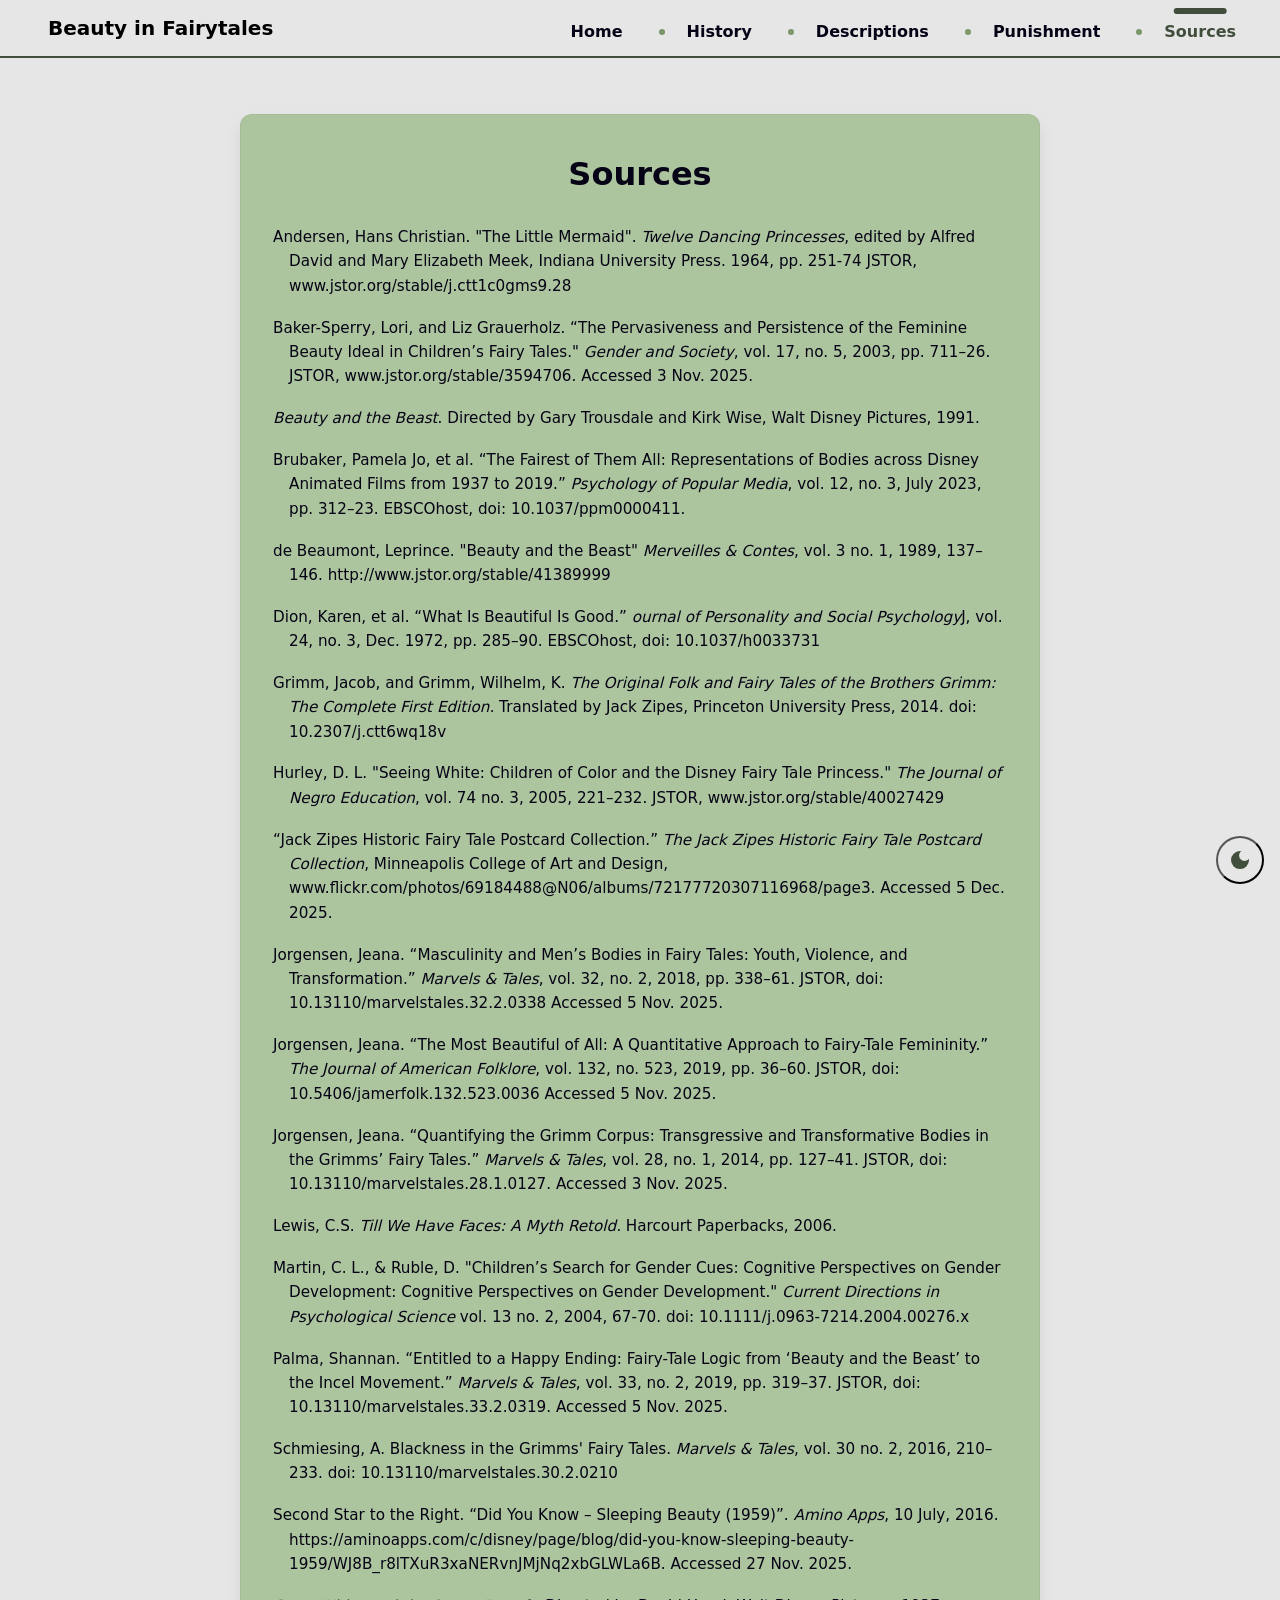
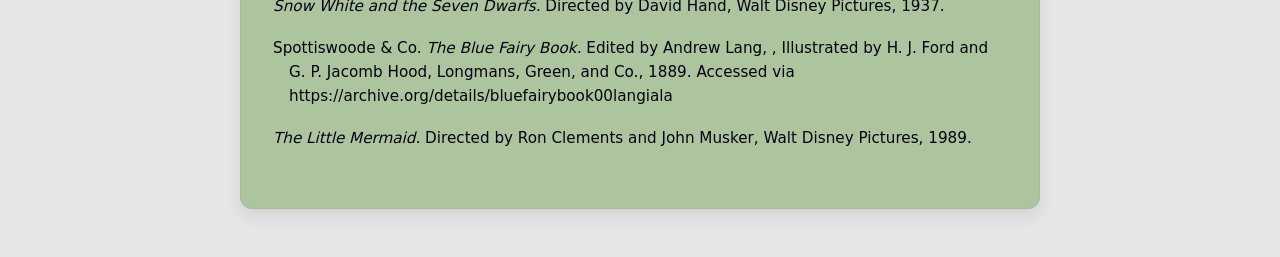
<file: sources.html>
<!DOCTYPE html>
<html lang="en">
  <head>
    <meta charset="UTF-8" />
    <meta name="viewport" content="width=device-width, initial-scale=1.0" />
    <title>Sources</title>

    <link
      rel="stylesheet"
      href="https://cdn.jsdelivr.net/npm/bootstrap@5.3.3/dist/css/bootstrap.min.css"
    />

    <link href="styles.css" rel="stylesheet" />
    <link href="sources.css" rel="stylesheet" />

    <link
      rel="stylesheet"
      href="https://cdn.jsdelivr.net/npm/bootstrap-icons@1.11.1/font/bootstrap-icons.css"
    />

    <script src="navigation.js" defer></script>
    <script src="darkmode.js" defer></script>
    <script src="sources.js" defer></script>
  </head>

  <body>
    <!--Header-->
    <my-header></my-header>
    <main class="sources-main">
      <section class="sources-section">
        <div class="sources-container">
          <h1 class="sources-title">Sources</h1>
          <!--Citations-->
          <ul class="sources-list">
            <!--OG Little Mermaid-->
            <li>
              Andersen, Hans Christian. "The Little Mermaid".
              <cite>Twelve Dancing Princesses</cite>, edited by Alfred David and
              Mary Elizabeth Meek, Indiana University Press. 1964, pp. 251-74
              JSTOR,
              <a href="https://www.jstor.org/stable/j.ctt1c0gms9.28"
                >www.jstor.org/stable/j.ctt1c0gms9.28</a
              >
            </li>
            <!--Pervasiveness and Persistence of Femininity-->
            <li>
              <p>
                Baker-Sperry, Lori, and Liz Grauerholz. “The Pervasiveness and
                Persistence of the Feminine Beauty Ideal in Children’s Fairy
                Tales." <cite>Gender and Society</cite>, vol. 17, no. 5, 2003,
                pp. 711–26. JSTOR,
                <a href="http://www.jstor.org/stable/3594706"
                  >www.jstor.org/stable/3594706</a
                >. Accessed 3 Nov. 2025.
              </p>
            </li>
            <!--Beauty and the Beast-->
            <li>
              <p>
                <cite>Beauty and the Beast</cite>. Directed by Gary Trousdale
                and Kirk Wise, Walt Disney Pictures, 1991.
              </p>
            </li>
            <!--Fairest of Them All-->
            <li>
              Brubaker, Pamela Jo, et al. “The Fairest of Them All:
              Representations of Bodies across Disney Animated Films from 1937
              to 2019.” <cite>Psychology of Popular Media</cite>, vol. 12, no.
              3, July 2023, pp. 312–23. EBSCOhost, doi: 10.1037/ppm0000411.
            </li>
            <li>
              de Beaumont, Leprince. "Beauty and the Beast"
              <cite>Merveilles & Contes</cite>, vol. 3 no. 1, 1989, 137–146.
              http://www.jstor.org/stable/41389999
            </li>
            <li>
              Dion, Karen, et al. “What Is Beautiful Is Good.”
              <cite>ournal of Personality and Social Psychology</cite>J, vol.
              24, no. 3, Dec. 1972, pp. 285–90. EBSCOhost,
              <a
                href="https://doi-org.ezproxy.library.wisc.edu/10.1037/h0033731."
                >doi: 10.1037/h0033731</a
              >
            </li>
            <!--Grimms-->
            <li>
              <p>
                Grimm, Jacob, and Grimm, Wilhelm, K.
                <cite
                  >The Original Folk and Fairy Tales of the Brothers Grimm: The
                  Complete First Edition.
                </cite>
                Translated by Jack Zipes, Princeton University Press, 2014.
                <a href="https://doi.org/10.2307/j.ctt6wq18v"
                  >doi: 10.2307/j.ctt6wq18v</a
                >
              </p>
            </li>
            <!--Seeing White-->
            <li>
              <p>
                Hurley, D. L. "Seeing White: Children of Color and the Disney
                Fairy Tale Princess."
                <cite>The Journal of Negro Education</cite>, vol. 74 no. 3,
                2005, 221–232. JSTOR,
                <a href="https://www.jstor.org/stable/40027429"
                  >www.jstor.org/stable/40027429</a
                >
              </p>
            </li>
            <li>
              <p>
                “Jack Zipes Historic Fairy Tale Postcard Collection.”
                <cite
                  >The Jack Zipes Historic Fairy Tale Postcard Collection</cite
                >, Minneapolis College of Art and Design,
                <a
                  href="www.flickr.com/photos/69184488@N06/albums/72177720307116968/page3."
                  >www.flickr.com/photos/69184488@N06/albums/72177720307116968/page3.</a
                >
                Accessed 5 Dec. 2025.
              </p>
            </li>
            <!--Masculinity-->
            <li>
              <p>
                Jorgensen, Jeana. “Masculinity and Men’s Bodies in Fairy Tales:
                Youth, Violence, and Transformation.”
                <cite>Marvels & Tales</cite>, vol. 32, no. 2, 2018, pp. 338–61.
                JSTOR,
                <a href="https://doi.org/10.13110/marvelstales.32.2.0338"
                  >doi: 10.13110/marvelstales.32.2.0338</a
                >
                Accessed 5 Nov. 2025.
              </p>
            </li>
            <!--Quantitative-->
            <li>
              <p>
                Jorgensen, Jeana. “The Most Beautiful of All: A Quantitative
                Approach to Fairy-Tale Femininity.”
                <cite>The Journal of American Folklore</cite>, vol. 132, no.
                523, 2019, pp. 36–60. JSTOR,
                <a
                  href="https://www.jstor.org/stable/10.5406/jamerfolk.132.523.0036"
                  >doi: 10.5406/jamerfolk.132.523.0036</a
                >
                Accessed 5 Nov. 2025.
              </p>
            </li>
            <!--Quantifying-->
            <li>
              <p>
                Jorgensen, Jeana. “Quantifying the Grimm Corpus: Transgressive
                and Transformative Bodies in the Grimms’ Fairy Tales.”
                <cite>Marvels & Tales</cite>, vol. 28, no. 1, 2014, pp. 127–41.
                JSTOR,
                <a href="https://doi.org/10.13110/marvelstales.28.1.0127."
                  >doi: 10.13110/marvelstales.28.1.0127.
                </a>
                Accessed 3 Nov. 2025.
              </p>
            </li>
            <!--Eros and Psyche-->
            <li>
              <p>
                Lewis, C.S.
                <cite>Till We Have Faces: A Myth Retold.</cite>
                Harcourt Paperbacks, 2006.
              </p>
            </li>
            <li>
              Martin, C. L., & Ruble, D. "Children’s Search for Gender Cues:
              Cognitive Perspectives on Gender Development: Cognitive
              Perspectives on Gender Development."
              <cite>Current Directions in Psychological Science</cite>
              vol. 13 no. 2, 2004, 67-70.
              <a href="https://doi.org/10.1111/j.0963-7214.2004.00276.x"
                >doi: 10.1111/j.0963-7214.2004.00276.x</a
              >
            </li>
            <!--Incel-->
            <li>
              <p>
                Palma, Shannan. “Entitled to a Happy Ending: Fairy-Tale Logic
                from ‘Beauty and the Beast’ to the Incel Movement.”
                <cite>Marvels & Tales</cite>, vol. 33, no. 2, 2019, pp. 319–37.
                JSTOR,
                <a href="https://doi.org/10.13110/marvelstales.33.2.0319."
                  >doi: 10.13110/marvelstales.33.2.0319.</a
                >
                Accessed 5 Nov. 2025.
              </p>
            </li>
            <!--Blackness-->
            <li>
              <p>
                Schmiesing, A. Blackness in the Grimms' Fairy Tales.
                <cite>Marvels & Tales</cite>, vol. 30 no. 2, 2016, 210–233.
                <a href="https://doi.org/10.13110/marvelstales.30.2.0210"
                  >doi: 10.13110/marvelstales.30.2.0210</a
                >
              </p>
            </li>
            <!--Sleeping Beauty GIF-->
            <li>
              <p>
                Second Star to the Right. “Did You Know – Sleeping Beauty
                (1959)”.
                <cite>Amino Apps</cite>, 10 July, 2016.
                <a
                  href=".  https://aminoapps.com/c/disney/page/blog/did-you-know-sleeping-beauty-1959/WJ8B_r8lTXuR3xaNERvnJMjNq2xbGLWLa6B. "
                >
                  https://aminoapps.com/c/disney/page/blog/did-you-know-sleeping-beauty-1959/WJ8B_r8lTXuR3xaNERvnJMjNq2xbGLWLa6B.
                </a>
                Accessed 27 Nov. 2025.
              </p>
            </li>
            <!--Snow White-->
            <li>
              <p>
                <cite>Snow White and the Seven Dwarfs.</cite>
                Directed by David Hand, Walt Disney Pictures, 1937.
              </p>
            </li>
            <li>
              Spottiswoode & Co. <cite>The Blue Fairy Book.</cite> Edited by
              Andrew Lang, , Illustrated by H. J. Ford and G. P. Jacomb Hood,
              Longmans, Green, and Co., 1889. Accessed via
              https://archive.org/details/bluefairybook00langiala
            </li>
            <!--The Little Mermaid-->
            <li>
              <p>
                <cite>The Little Mermaid.</cite>
                Directed by Ron Clements and John Musker, Walt Disney Pictures,
                1989.
              </p>
            </li>
          </ul>
        </div>
      </section>
    </main>
    <script src="https://cdn.jsdelivr.net/npm/bootstrap@5.3.3/dist/js/bootstrap.bundle.min.js"></script>
  </body>
</html>
</file>
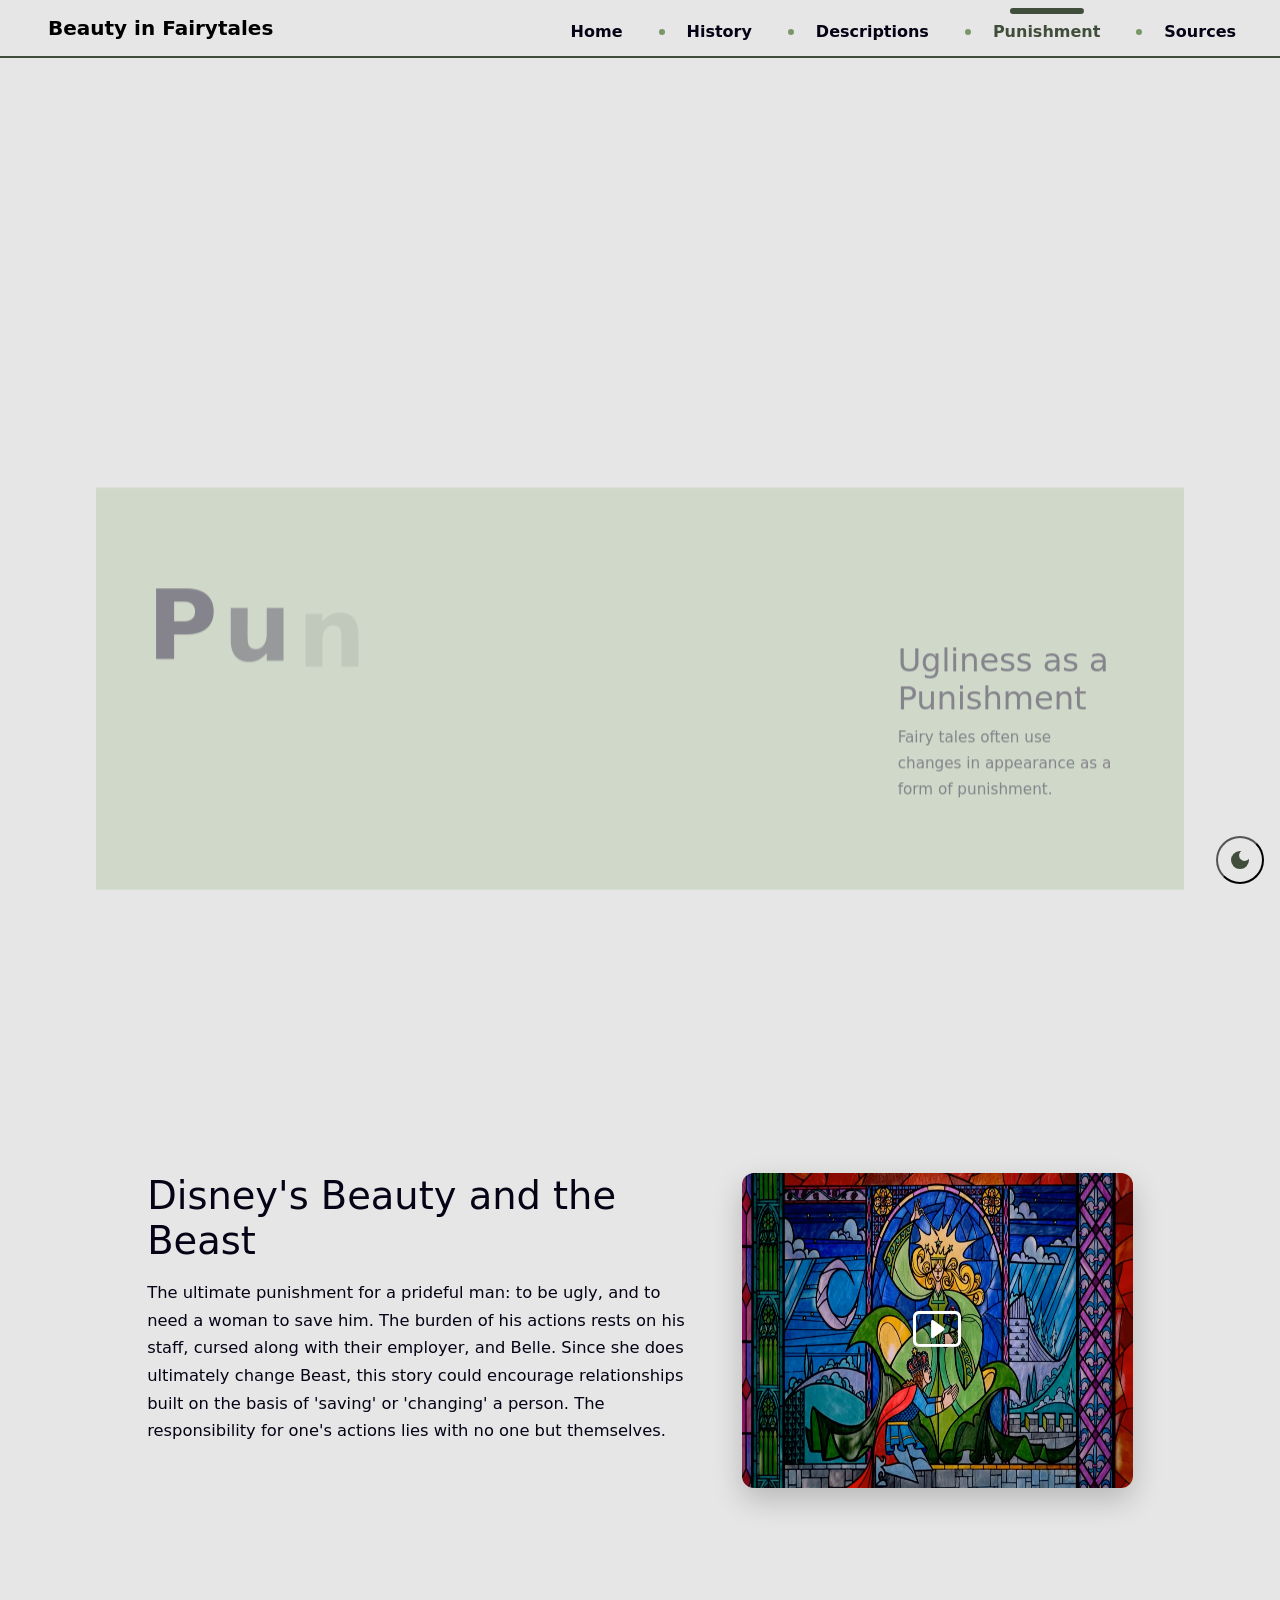
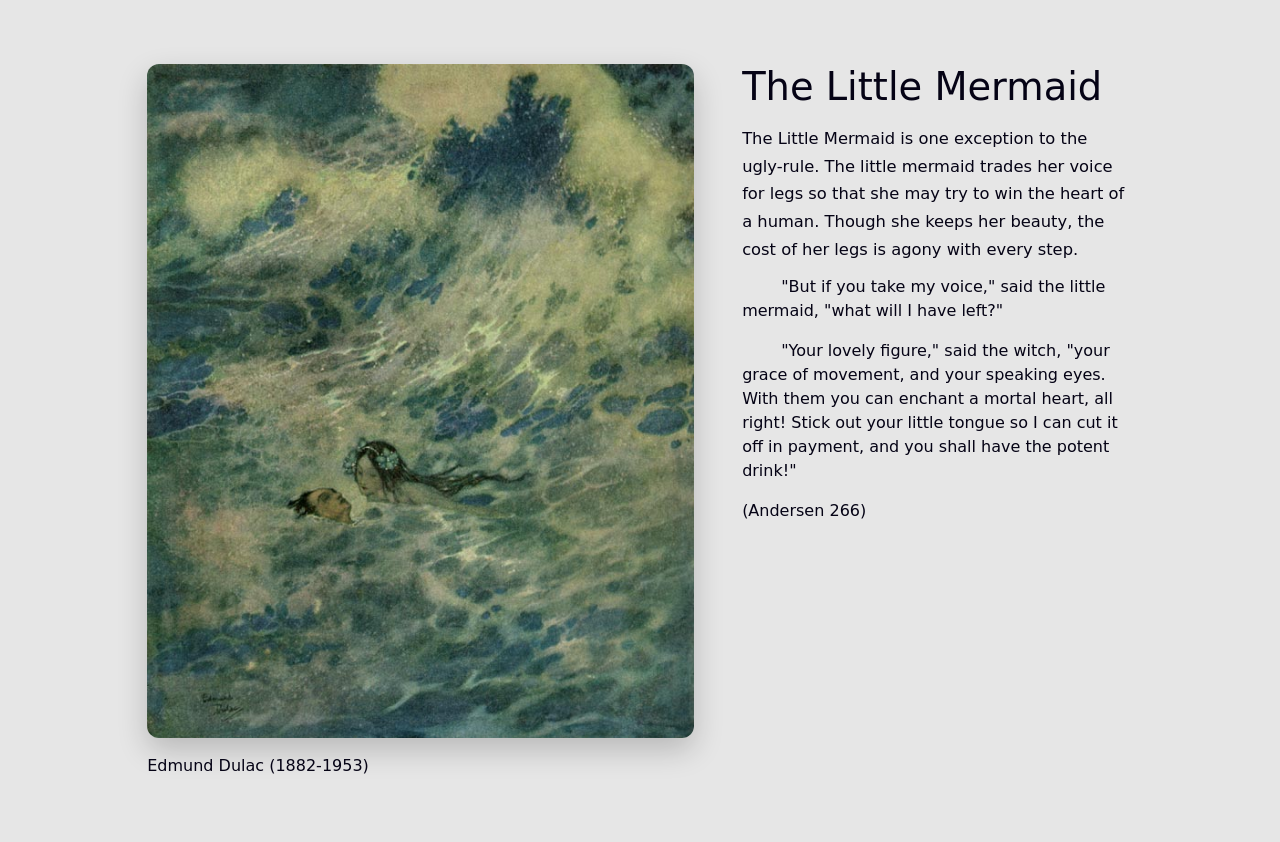
<file: ugliness.html>
<!DOCTYPE html>
<html lang="en">
  <head>
    <meta charset="UTF-8" />
    <meta name="viewport" content="width=device-width, initial-scale=1.0" />
    <title>Ugliness as a Punishment</title>
    <link
      rel="stylesheet"
      href="https://cdn.jsdelivr.net/npm/bootstrap@5.3.3/dist/css/bootstrap.min.css"
    />

    <link href="styles.css" rel="stylesheet" />
    <link href="ugliness.css" rel="stylesheet" />

    <link
      rel="stylesheet"
      href="https://cdn.jsdelivr.net/npm/bootstrap-icons@1.11.1/font/bootstrap-icons.css"
    />

    <script
      src="https://cdn.jsdelivr.net/npm/bootstrap@5.3.3/dist/js/bootstrap.bundle.min.js"
      defer
    ></script>

    <script
      src="https://cdn.jsdelivr.net/npm/gsap@3.13.0/dist/gsap.min.js"
      defer
    ></script>

    <script src="navigation.js" defer></script>
    <script src="darkmode.js" defer></script>
    <script src="ugliness.js" defer></script>
  </head>
  <body>
    <my-header></my-header>
    <main>
      <section class="ugly-hero">
        <div class="ugly-hero-left">
          <h1 class="ugly-title">
            <span>P</span><span>u</span><span>n</span><span>i</span
            ><span>s</span><span>h</span><span>m</span><span>e</span
            ><span>n</span><span>t</span>
          </h1>

          <div class="green-bg"></div>
          <div class="text">
            <h2>Ugliness as a Punishment</h2>
            <p>
              Fairy tales often use changes in appearance as a form of
              punishment.
            </p>
          </div>
        </div>
      </section>
      <section class="ugly-cards">
        <article class="card card-black ugly-card">
          <blockquote
            class="card-quote"
            cite="https://www.jstor.org/stable/41389999"
          >
            <p>Beauty and The Beast by Leprince de Beaumont:</p>
            "if my presence is troublesome, and I will immediately withdraw:
            but, tell me, do not you think me very ugly? That is true, said
            Beauty, for I cannot tell a lie, but I believe you are very
            good-natured. So I am, said the monster, but then, besides my
            ugliness, I have no sense; I know very well that I am a poor, silly,
            stupid creature." (Beaumont 143)
          </blockquote>
          <hr style="width: 50%; margin-left: 25%" />
          <div class="card-body">
            <p>
              The Beast, cursed to be ugly and dimwitted, throws himself a pity
              party every night. He asks Beauty to marry him, though they both
              know she is not attracted to him or interested. He must keep
              trying as he needs a beautiful virgin to love him so he can be
              handsome again.
            </p>
          </div>
        </article>
        <article class="card card-full-img">
          <figure class="card-img">
            <img
              src="images/frog-prince_53063711091_o.jpg"
              alt="A woman standing at the edge of a pond, facing a frog standing in the water."
            />
            <figcaption class="pic-cite">
              The Frog Prince -
              <a
                href="https://www.flickr.com/photos/69184488@N06/53063711091/in/album-72177720307116968"
                >Ernst Payer (1862-1937)
              </a>
            </figcaption>
          </figure>
        </article>
        <article class="card card-black desc-card">
          <blockquote
            class="card-quote"
            cite="https://www.jstor.org/stable/j.ctt6wq18v.60"
          >
            <p>Frog Prince by the Brothers Grimm:</p>
            "When she woke up the next morning, she thought the frog would hop
            off again. Instead, she saw a handsome young prince standing before
            her, and he told her that he had been the bewitched frog and that
            she had saved him because she had promised to be his sweetheart.
            Then the two of them went to the king, who gave them his blessing,
            and a wedding was held. Meanwhile, the two other sisters were angry
            with themselves because they had not taken the frog to be their
            sweetheart." (Grimm 333)
          </blockquote>

          <hr style="width: 50%; margin-left: 25%" />
          <div class="card-body">
            <p>
              The prince is turned into a frog for some unknown reason. It is
              difficult to not judge a frog by its appearance, but that is what
              the main character is expected to do. She must court the frog to
              make him handsome again.
            </p>
          </div>
        </article>
      </section>
      <section class="ugly-data-section">
        <div class="ugly-data-layout ugly-data-layout--reverse">
          <div class="data-img">
            <article class="youtube-embed">
              <a
                href="https://youtu.be/x2rDrKUb6bM?si=D-zLO2PwSMlu8dgo"
                class="video-container"
              >
                <img
                  src="images/StainedBeauty.png"
                  alt="Stained glass image of a man begging on his knees with a woman."
                  style="width: 560px; height: 315px"
                  class="video-img"
                />
                <i class="bi bi-play-btn video-play-icon"></i>
              </a>
            </article>
          </div>
          <div class="data-text">
            <h2>Disney's Beauty and the Beast</h2>
            <p>
              The ultimate punishment for a prideful man: to be ugly, and to
              need a woman to save him. The burden of his actions rests on his
              staff, cursed along with their employer, and Belle. Since she does
              ultimately change Beast, this story could encourage relationships
              built on the basis of 'saving' or 'changing' a person. The
              responsibility for one's actions lies with no one but themselves.
            </p>
          </div>
        </div>
      </section>
      <section class="ugly-data-section">
        <div class="ugly-data-layout">
          <figure class="data-img">
            <img
              src="images/dulac_mermaid2_saved.jpg"
              alt="two people barely visible above the crashing waves, one of them is a mermaid."
            />
          </figure>
          <figcaption class="data-caption">
            <a
              href="https://artpassions.net/cgi-bin/dulac.pl?img=artsy/dulac_mermaid2_saved.jpg&artist=dulac&pid=DULAC-SAVED"
              >Edmund Dulac
            </a>
            (1882-1953)
          </figcaption>

          <div class="data-text">
            <h2>The Little Mermaid</h2>
            <p>
              The Little Mermaid is one exception to the ugly-rule. The little
              mermaid trades her voice for legs so that she may try to win the
              heart of a human. Though she keeps her beauty, the cost of her
              legs is agony with every step.
            </p>
            <blockquote>
              "But if you take my voice," said the little mermaid, "what will I
              have left?"
            </blockquote>
            <blockquote>
              "Your lovely figure," said the witch, "your grace of movement, and
              your speaking eyes. With them you can enchant a mortal heart, all
              right! Stick out your little tongue so I can cut it off in
              payment, and you shall have the potent drink!"
            </blockquote>
            <a href="https://www.jstor.org/stable/j.ctt1c0gms9.28">(Andersen</a>
            266)
          </div>
        </div>
      </section>
    </main>
  </body>
</html>
</file>
<file: styles.css>
:root[data-theme="light"] {
  --text: #050315;
  --background: #e6e6e6;
  --primary: #404e3b;
  --secondary: #adc59e;
  --accent: #7b9669;
  --gradient: #7f9173;
}

:root[data-theme="dark"] {
  --text: #ebe9fc;
  --background: #1a1a1a;
  --primary: #b6c4b1;
  --secondary: #404e37;
  --accent: #7b9669;
}

/* Don't display sun icon in light mode */
:root[data-theme="light"] .icon-sun {
  display: none;
}

/* Don't display moon icon in dark mode */
:root[data-theme="dark"] .icon-moon {
  display: none;
}

/* Invert icon color in dark mode */
:root[data-theme="dark"] .navbar-toggler-icon {
  filter: invert(1);
}

/* Invert Website Header color in dark mode */
:root[data-theme="dark"] .brand-logo__text {
  filter: invert(1);
}

/* Smooth Color Theme Transition */
:root,
body,
nav,
button,
a,
h1,
h2,
h3,
h4,
h5,
h6,
.navbar,
#theme-switch {
  transition: background-color 0.3s ease, color 0.3s ease;
}

/* Controls logo and text scaling */
:root {
  --brand-scale: clamp(0.9, 1vw / 100 * 10 + 0.9, 1.1);
}

/* Global Reset and Typography */

* {
  margin: 0;
  padding: 0;
}

html {
  font-family: system-ui, -apple-system, BlinkMacSystemFont, "Segoe UI", Roboto,
    Oxygen, Ubuntu, Cantarell, "Open Sans", "Helvetica Neue", sans-serif;
}

body {
  background-color: var(--background);
  color: var(--text);
  font-size: 1rem;
}

main {
  height: 95%;
  width: 85%;
  overflow: hidden;
  margin: auto;
  display: flex;
  flex-direction: column;
  position: relative;
}

h1,
h2,
h3,
h4,
h5,
h6 {
  line-height: normal;
  color: var(--text);
}

a {
  color: var(--text);
  text-decoration: none;
}

a:hover {
  text-decoration: underline;
}

/* Nav Bar / Header*/

.custom-nav {
  background: var(--background);
  border-bottom: 2px solid var(--primary);
  padding: 0.5rem 1.5rem;
}

/* Logo Block */
.brand-logo {
  display: flex;
  align-items: center;
  gap: 0.75rem;
}

/* Base Logo Image Size */
.logo-img {
  height: 5rem;
  width: auto;
}

/* Logo and Text scaled for Bootstrap navbar */

.navbar .navbar-brand .logo-img {
  height: calc(3.5rem * var(--brand-scale));
  width: auto;
}

/* Baking Club logo link */
a.navbar-brand.brand-logo,
a.navbar-brand.brand-logo:hover,
a.navbar-brand.brand-logo:focus {
  text-decoration: none !important;
}

.navbar .navbar-brand .brand-logo__text {
  font-weight: 700;
  font-size: calc(1.5rem * var(--brand-scale));
}

/* Base logo text style */
.brand-logo__text {
  font-size: 1rem;
  font-weight: bold;
}

/* Navigation Links under hamburger menu */
.custom-nav-links {
  flex-direction: column;
  align-items: flex-end;
  margin-left: 0;
  gap: 0.5rem;
  padding-top: 0.5rem;
}

/* Reset nearby nav-item spacing for mobile */
.custom-nav-links .nav-item + .nav-item {
  margin-left: 0;
  position: static;
}

/* Base nav link styles */

.custom-nav .nav-link {
  position: relative;
  color: var(--text);
  font-weight: 600;
  text-decoration: none;
  text-align: right;
  padding: 0.25rem 0;
  width: 100%;
}

.custom-nav .nav-link.active {
  color: var(--primary);
}

/* Keep hamburger menu on the right side */
.custom-nav .navbar-collapse {
  flex-grow: 0;
  margin-left: auto;
}

.pic-cite {
  display: none;
  position: absolute;
  height: auto;
  padding: 4px 10px;
  font-size: 0.75rem;
  border-radius: 4px;
  z-index: 1;
  font-weight: light;
  margin-top: 5px;
  margin-bottom: 5p;
}

/* Desktop navbar layout */
@media (min-width: 992px) {
  /* Align logo and nav links in one row */
  .custom-nav-links .nav-item + .nav-item {
    margin-left: 2.5rem;
    position: relative;
  }
  /* Dots between links */
  .custom-nav-links .nav-item + .nav-item::before {
    content: "";
    position: absolute;
    left: -1.25rem;
    top: 50%;
    transform: translateY(-50%);
    width: 6px;
    height: 6px;
    border-radius: 50%;
    background: var(--accent);
  }
  /* Pill above active link */
  .custom-nav .nav-link.active::after {
    content: "";
    position: absolute;
    left: 50%;
    transform: translateX(-50%);
    top: -8px;
    width: 60%;
    height: 6px;
    background: var(--primary);
    border-radius: 999px;
  }
}

/* Navbar toggler (hamburger menu) styling */

.custom-toggler {
  border-color: var(--primary);
}

.navbar-toggler {
  background: transparent;
}

.navbar-toggler-icon {
  background-color: transparent;
}

/* Global button styling (size and color) */
button,
.btn {
  /* background-color: var(--secondary); */
  /* Accessible sized button */
  min-height: 44px;
}

/* Theme Switch Button  */

#theme-switch {
  height: 3rem;
  width: 3rem;
  padding: 0;
  border-radius: 50%;
  background-color: var(--background);
  display: flex;
  justify-content: center;
  align-items: center;
  position: fixed;
  bottom: 1rem;
  right: 1rem;
  z-index: 200;
}

#theme-switch svg {
  fill: var(--primary);
}

.title-header {
  text-align: center;
  padding: 2rem 1rem 1rem;
}

.title-header h1 {
  font-size: 1.8rem;
}
</file>
<file: home.css>
/* === HERO IMAGE AND TEXT === */
.hero-text {
  text-align: center;
  position: absolute;
  top: 50%;
  left: 50%;
  transform: translate(-50%, -50%);
  color: #e6e6e6;
}

.hero-text h1 {
  font-size: clamp(2.2rem, 3vw + 1rem, 3rem);
  margin-bottom: 0.4rem;
  color: #e6e6e6;
}

.hero-text p {
  font-size: 1rem;
  max-width: 32rem;
}

.hero-text .hero-button {
  border: none;
  outline: 0;
  display: inline-block;
  padding: 10px 25px;
  color: var(--text);
  background-color: var(--background);
  text-align: center;
  cursor: pointer;
}

.hero-text .hero-button:hover {
  background-color: #555;
  color: white;
  text-decoration: none;
}

.hero-image {
  background-image: linear-gradient(rgba(0, 0, 0, 0.5), rgba(0, 0, 0, 0.5)),
    url(images/SleepingBeauty.gif);

  min-height: 60vh;

  background-position: center;
  background-repeat: no-repeat;
  background-size: cover;
  position: relative;
  overflow: hidden;
}

.home-main {
  width: 100%;
  max-width: none;
}

/* === SECTION ONE === */
.home-overview {
  padding: 64px;
  padding-inline: clamp(1.5rem, 6vw, 5rem);
}

.home-intro {
  max-width: 1100px;
  display: grid;
  grid-template-columns: minmax(0, 1.4fr) minmax(0, 1fr);
  column-gap: clamp(2rem, 5vw, 4rem);
  align-items: flex-start;
  margin-inline: auto;
}

.column-text {
  grid-column: 1;
}

.home-img {
  grid-column: 2;
  margin: 0;
  align-self: flex-start;
  max-width: 330px;
}

.column-text h2 {
  font-size: clamp(2rem, 4vw + 1rem, 2.8rem);
  line-height: 1.1;
  margin-bottom: 1.5rem;
}

.column-text p {
  font-size: 1.05rem;
  line-height: 1.7;
  margin: 0 0 0.75rem 0;
}

.home-img img {
  display: block;
  width: 100%;
  max-width: 100%;
  height: auto;
}

.home-img figcaption {
  font-size: 0.9rem;
  margin-top: 0.5rem;
  font-weight: light;
}

@media (max-width: 768px) {
  .home-intro {
    grid-template-columns: 1fr;
    row-gap: 2rem;
  }

  .home-img {
    grid-column: 1;
  }
}
</file>
<file: desc.css>
:root[data-theme="dark"] .card-black,
:root[data-theme="dark"] .card-black a {
  color: #050315;
  background: #fff;
}
/* 
:root[data-theme="dark"] .desc-card {
  color: white;
  background: #000;
} */

.green-bg {
  position: absolute;
  z-index: -1;
  background: var(--secondary);
  height: 100%;
  width: 100%;
  top: 0;
  left: 0;
}

.desc-hero {
  position: relative;
  padding: 4rem 4vw 6rem;
}

.desc-hero-left {
  max-width: 1100px;
  margin: 0 auto;
  display: flex;
  align-items: flex-start;
  justify-content: space-between;
  gap: 3rem;
}

.desc-title {
  margin: 0;
  font-size: clamp(3.5rem, 11vw, 6rem);
  line-height: 1;
  letter-spacing: 0.06em;
  color: var(--text);
  font-weight: bolder;
  /* white-space: nowrap; */
}

.desc-title span {
  display: inline-block;
}

.text {
  position: static;
  width: 260px;
  margin-top: 4rem;
  margin-right: 1rem;
}

.text h2 {
  font-size: 2rem;
  font-weight: lighter;
}

.text p {
  font-size: 0.95rem;
  line-height: 1.7;
}

.desc-cards {
  max-width: 1200px;
  margin: -2rem auto 4rem;
  display: grid;
  grid-template-columns: repeat(auto-fit, minmax(360px, 1fr));
  justify-content: center;
  gap: 2rem;
  grid-auto-rows: 1fr;
}

.card {
  position: relative;
  display: flex;
  flex-direction: column;
  font-size: 0.95rem;
  border-radius: 12px;
  box-shadow: 0 12px 30px rgba(0, 0, 0, 0.2);
  height: 100%;
}

.card-img {
  position: relative;
  height: 280px;
  width: 100%;
  margin-bottom: 10px;
  transform-origin: center top;
  flex-shrink: 0;
}

.card-img img {
  display: block;
  width: 100%;
  height: 100%;
  object-fit: cover;
  transition: transform 0.3s ease;
  border-radius: 12px;
}

.card-img:hover img {
  object-fit: contain;
  transform: scale(1.06);
}

.card figcaption {
  color: var(--text);
}

.card-img:hover .pic-cite {
  display: inline-block;
  white-space: nowrap;
}

.card a {
  display: inline-block;
  margin-block: 10px;
  text-decoration: underline;
}

.card-body {
  padding: 1.65rem 1.5rem 1.75rem;
  margin-top: auto;
}

.card-black {
  background: #000;
  color: #fff;
}

.card .card-black .card-body {
  color: #050315;
}

.card-full-img .card-body-black {
  display: none;
}

.card-full-img .card-img {
  height: 100%;
  margin-bottom: 0;
}

.card-quote {
  margin: 20px;
}

.card-black a {
  color: white;
}

/* === DATA SECTION (chart) === */

.desc-data-section {
  padding: 4rem clamp(1.5rem, 4vw, 4rem);
  background: var(--background);
}

.desc-data-layout {
  max-width: 1100px;
  margin: 0 auto;
  display: grid;
  grid-template-columns: minmax(0, 1.4fr) minmax(0, 1fr);
  column-gap: clamp(2rem, 4vw, 3rem);
  align-items: flex-start;
}

.data-img {
  grid-column: 1;
  grid-row: 1;

  display: flex;
  justify-content: center;
}

.data-img table {
  max-width: 100%;
}

.data-img img {
  display: block;
  width: 100%;
  height: auto;
  border-radius: 12px;
  box-shadow: 0 12px 30px rgba(0, 0, 0, 0.2);
}

.data-caption {
  grid-column: 1;
  grid-row: 2;
  align-self: flex-start;
  text-align: left;
  margin-top: 0.75rem;
  font-size: 0.85rem;
  color: var(--text);
  opacity: 0.85;
}

.data-caption a {
  text-decoration: underline;
}

/* Text side */
.data-text {
  grid-column: 2;
  grid-row: 1;
  align-self: flex-start;
}

.data-text h2 {
  font-size: clamp(1.8rem, 3vw + 0.5rem, 2.4rem);
  margin-bottom: 1rem;
}

.data-text p {
  font-size: 1.02rem;
  line-height: 1.7;
  margin-bottom: 0.75rem;
}

.youtube-embed {
  display: flex;
  justify-content: center;
}

.youtube-embed--inline {
  margin-bottom: 0;
}

.video-container {
  position: relative;
  display: inline-block;
}

.video-img {
  display: block;
  max-width: 100%;
  border-radius: 12px; /* optional */
}

.video-play-icon {
  position: absolute;
  top: 50%;
  left: 50%;
  transform: translate(-50%, -50%);
  font-size: 3rem;
  color: white;
  text-shadow: 0 0 8px rgba(0, 0, 0, 0.7);
}

/* === REVERSED LAYOUT: text left, image right === */
.desc-data-layout--reverse .data-img {
  grid-column: 2;
  grid-row: 1;
}

.desc-data-layout--reverse .data-caption {
  grid-column: 2;
  grid-row: 2;
}

.desc-data-layout--reverse .data-text {
  grid-column: 1;
  grid-row: 1;
}

table,
td {
  border: 1px solid black;
  border-collapse: collapse;
  padding: 10px;
}

th {
  padding: 10px;
}

table.center {
  margin-left: auto;
  margin-right: auto;
}

@media (min-width: 768px) and (max-width: 1200px) {
  .desc-cards {
    grid-template-columns: repeat(2, minmax(0, 1fr));
  }
}

.card-quote pre {
  font-size: 0.95rem;
  overflow: auto;
}

.quote-indent {
  margin-left: 10px;
}

/* stack on mobile */
@media (max-width: 768px) {
  .desc-data-layout {
    grid-template-columns: 1fr;
    row-gap: 1.5rem;
  }
  .data-img,
  .data-caption,
  .data-text,
  .desc-data-layout--reverse .data-img,
  .desc-data-layout--reverse .data-caption,
  .desc-data-layout--reverse .data-text {
    grid-column: 1 / -1;
    grid-row: auto;
  }

  .desc-data-section {
    padding-inline: 1.25rem;
  }

  .desc-cards {
    grid-template-columns: 1fr;
    max-width: 100%;
    margin: -3rem auto 3rem;
    padding: 0 1.25rem;
  }

  .desc-hero-left {
    flex-direction: column;
    align-items: flex-start;
    gap: 1.5rem;
  }

  .desc-title {
    font-size: clamp(2.4rem, 11vw, 3rem);
    letter-spacing: 0.04em;
  }

  .text {
    position: static;
    width: 100%;
    max-width: 24rem;
    margin-top: 0.5rem;
  }
}
</file>
<file: effects.css>
.effects-hero {
  position: relative;
  padding: 4rem 4vw 6rem;
}

.effects-hero-left {
  max-width: 1100px;
  margin: 0 auto;
  display: flex;
  align-items: flex-start;
  justify-content: space-between;
  gap: 3rem;
}

.effects-title {
  margin: 0;
  font-size: clamp(3.5rem, 11vw, 6rem);
  line-height: 1;
  letter-spacing: 0.06em;
  color: var(--text);
  font-weight: bolder;
  white-space: nowrap;
}

.effects-title span {
  display: inline-block;
}

.green-bg {
  position: absolute;
  z-index: -1;
  background: var(--secondary);
  height: 100%;
  width: 100%;
  top: 0;
  left: 0;
}

.text {
  position: static;
  width: 260px;
  margin-top: 4rem;
  margin-right: 1rem;
}

.text h2 {
  font-size: 2rem;
  font-weight: lighter;
}

.text p {
  font-size: 0.95rem;
  line-height: 1.7;
}
</file>
<file: history.css>
:root[data-theme="dark"] .card-black,
:root[data-theme="dark"] .card-black a {
  color: #050315;
  background: #fff;
}

:root[data-theme="dark"] .history-card {
  color: white;
  background: #000;
}

.history-hero {
  position: relative;
  padding: 4rem 4vw 6rem;
}

.history-hero-left {
  max-width: 1100px;
  margin: 0 auto;
  display: flex;
  align-items: flex-start;
  justify-content: space-between;
  gap: 3rem;
}

.history-title {
  margin: 0;
  font-size: clamp(3.5rem, 11vw, 6rem);
  line-height: 1;
  letter-spacing: 0.06em;
  color: var(--text);
  font-weight: bolder;
  white-space: nowrap;
}

.history-title span {
  display: inline-block;
}

.green-bg {
  position: absolute;
  z-index: -1;
  background: var(--secondary);
  height: 100%;
  width: 100%;
  top: 0;
  left: 0;
}

.text {
  position: static;
  width: 260px;
  margin-top: 4rem;
  margin-right: 1rem;
}

.text h2 {
  font-size: 2rem;
  font-weight: lighter;
}

.text p {
  font-size: 0.95rem;
  line-height: 1.7;
}

.history-cards {
  max-width: 1200px;
  margin: -2rem auto 4rem;
  display: grid;
  grid-template-columns: repeat(auto-fit, minmax(360px, 1fr));
  justify-content: center;
  gap: 2rem;
  grid-auto-rows: 1fr;
  z-index: 5;
}

.card {
  position: relative;
  display: flex;
  flex-direction: column;
  font-size: 0.95rem;
  border-radius: 12px;
  /* overflow: hidden; */
  box-shadow: 0 12px 30px rgba(0, 0, 0, 0.2);
  height: 100%;
}

.card[data-target] {
  cursor: pointer;
}

.card-img {
  position: relative;
  height: 280px;
  width: 100%;
  margin-bottom: 10px;
  transform-origin: center top;
  flex-shrink: 0;
}

.card-img img {
  display: block;
  width: 100%;
  height: 100%;
  object-fit: cover;
  transition: transform 0.3s ease;
  border-radius: 12px;
}

.card-img:hover img {
  object-fit: contain;
  transform: scale(1.06);
}

.pic-cite {
  display: none;
  position: absolute;
  height: auto;
  padding: 4px 10px;
  font-size: 0.75rem;
  border-radius: 4px;
  z-index: 1;
  font-weight: light;
}

.card-img:hover .pic-cite {
  display: inline-block;
  white-space: nowrap;
}

.card a {
  display: inline-block;
  margin-block: 10px;
  text-decoration: underline;
}

.card-body {
  padding: 1.65rem 1.5rem 1.75rem;
  margin-top: auto;
}

.card-black {
  background: #000;
  color: #fff;
}

.card-black a {
  color: white;
}

@media (max-width: 768px) {
  .history-cards {
    grid-template-columns: 1fr;
    max-width: 100%;
    margin: -3rem auto 3rem;
    padding: 0 1.25rem;
  }

  .history-hero-left {
    flex-direction: column;
    align-items: flex-start;
    gap: 1.5rem;
  }

  .history-title {
    font-size: clamp(2.4rem, 11vw, 3rem);
    letter-spacing: 0.04em;
  }

  .text {
    position: static;
    width: 100%;
    max-width: 24rem;
    margin-top: 0.5rem;
  }
}

.wrapper {
  min-height: 100vh;
  font-weight: 300;
  position: relative;
  background: var(--secondary);
  background: linear-gradient(
    to bottom,
    var(--primary) 0%,
    var(--accent) 50%,
    var(--secondary) 100%
  );
}

.wrapper > section {
  height: 100vh;
  font-size: 40px;
  font-weight: 100;
  display: flex;
  justify-content: center;
  align-items: center;
  background: transparent;
}

/* Color each section */
.wrapper > section:nth-of-type(1) {
  background: var(--secondary);
  color: white;
  background-image: linear-gradient(rgba(0, 0, 0, 0.5), rgba(0, 0, 0, 0.5)),
    url(images/CinderellaTransform.gif);
  min-height: 60vh;

  background-position: center;
  background-repeat: no-repeat;
  background-size: cover;
  position: relative;
  overflow: hidden;
}

.nav__counter {
  font-size: 24px;
  transition: all 0.15s ease-out;
}

.nav__title {
  font-size: 32px;
  font-weight: 300;
  overflow: hidden;
  margin: 0 0 0.25em;
  height: 0;
  opacity: 0;
  transition: height 0.3s ease-out, opacity 0.2s ease-out;
}

.nav__body {
  font-weight: 100;
  font-size: 18px;
  height: 0;
  /* width: 100%; */
  overflow: hidden;
  opacity: 0;
  transition: height 0.3s ease-out, opacity 0.2s ease-out;
  margin: 0.5rem 0 0;
}

.timeline-nav > li {
  position: relative;
  transition: all 0.3s ease-out;
  margin-bottom: 1em;
  opacity: 0.5;
}

.timeline-nav > li:after {
  content: "";
  display: block;
  border-left: 2px solid white;
  border-top: 2px solid white;
  height: 250px;
  width: 20px;
  position: absolute;
  left: -30px;
  top: 15px;
}

.timeline-nav > li a {
  display: block;
  padding: 0;
  color: #fff;
  transition: all 0.15s ease-out;
  text-decoration: none;
  /* width: clamp(280px, 40vw, 480px); */
  width: min(100%, 640px);
}

.timeline-nav > li a:hover {
  background-color: transparent;
  padding-left: 1em;
}

.timeline-nav > li a:focus {
  background-color: transparent;
}

.timeline-nav > li.active {
  pointer-events: none;
  padding-left: 1em;
  opacity: 1;
}

.timeline-nav > li.active:after {
  width: 35px;
  height: 400px;
  top: 35px;
}

.timeline-nav > li.active .nav__counter {
  font-size: 48px;
}

.timeline-nav > li.active .nav__title {
  height: 40px;
  opacity: 1;
  overflow: visible;
}

.timeline-nav > li.active .nav__body {
  height: auto;
  opacity: 1;
  overflow: visible;
}

.nav__sub {
  display: block;
  font-size: 0.9rem;
  margin-top: 0.15rem;
  height: 0;
  opacity: 0;
  overflow: hidden;
  transition: height 0.3s ease-out, opacity 0.2s ease-out;
  font-weight: lighter;
}

.timeline-nav > li.active .nav__sub {
  height: 1.5em;
  opacity: 1;
  overflow: visible;
}

.nav__wrapper {
  position: fixed;
  top: 0;
  left: 50%;
  transform: translateX(-50%);
  height: 100vh;
  width: 100%;
  max-width: 1200px;
  padding: 30px;
  display: flex;
  flex-flow: column nowrap;
  justify-content: flex-end;
  z-index: 1;
  opacity: 0;
  pointer-events: none;
}

.nav__wrapper.is-visible {
  opacity: 1;
  pointer-events: auto;
}

.timeline-nav {
  margin: 0 0 100px 50px;
  pointer-events: auto;
  list-style: none;
  padding: 0;
}

@media (min-width: 768px) and (max-width: 1200px) {
  .history-cards {
    grid-template-columns: repeat(2, minmax(0, 1fr));
  }
  .timeline-nav > li a {
    width: min(100%, 720px);
  }
}
@media (min-width: 992px) {
  .wrapper > section {
    justify-content: flex-start;
    text-align: left;
    padding-left: 460px;
    padding-right: 2rem;
    box-sizing: border-box;
  }
}

@media (max-width: 900px) {
  .nav__wrapper {
    padding: 16px;
  }

  .timeline-nav {
    margin: 0 0 60px 40px;
  }

  .timeline-nav > li.active .nav__counter {
    font-size: 32px;
  }

  .timeline-nav > li a {
    /* width: clamp(240px, 60vw, 400px); */
    width: calc(100% - 40px);
    max-width: 550px;
  }

  .section.section1 {
    text-align: center;
    padding: 2rem 1.5rem;
  }

  .nav__title {
    font-size: 24px;
  }

  .nav__body {
    font-size: 16px;
  }

  .timeline-nav > li.active .nav__body {
    height: auto;
  }
}

@media (max-width: 700px) {
  .nav__list {
    flex-direction: column;
    gap: 1.5rem;
  }

  .nav__list li {
    padding: 1rem 1.2rem;
    border-left: 4px solid var(--secondary);
    border-top: none;
    width: 100%;
  }
  .section.section1 {
    order: 0;
  }

  .wrapper {
    display: flex;
    flex-direction: column;
  }

  .nav__wrapper {
    order: 1;
    position: static;
    top: auto;
    left: auto;
    transform: none;
    height: auto;
    max-width: 100%;
    padding: 1.5rem 1.25rem;
    opacity: 1; 
    pointer-events: auto; 
  }

  .timeline-nav {
    margin: 0;
  }

  .nav__title,
  .nav__body,
  .nav__sub {
    height: auto;
    opacity: 1;
    overflow: visible;
  }

  .timeline-nav > li {
    opacity: 1;
    padding-left: 0;
  }

  .timeline-nav > li.active {
    padding-left: 0;
  }

  .timeline-nav > li:after {
    /* either shorten the connector line or hide it if it’s messy */
    height: 110px;
    left: -16px;
  }
  .wrapper > section:not(.section1) {
    display: none;
  }

  .nav__counter {
    font-size: clamp(0.9rem, 3.5vw, 1.2rem);
  }

  .nav__title {
    font-size: clamp(1.1rem, 4vw, 1.5rem);
  }

  .nav__body {
    font-size: clamp(0.9rem, 3.5vw, 1.05rem);
  }
}
</file>
<file: sources.css>
.sources-main {
  width: 100%;
}

.sources-container {
  width: 100%;
  max-width: 50rem;
  margin: 0 auto;
  padding: 2rem;
  background: var(--secondary);
  border-radius: 0.75rem;
  padding: 2.5rem 2rem;
  box-shadow: 0 0.5rem 1rem rgba(0, 0, 0, 0.08);
  border: 1px solid rgba(0, 0, 0, 0.05);
}

.sources-section {
  padding: 3.5rem 1.5rem 3rem;
  display: flex;
  justify-content: center;
}

.sources-title {
  text-align: center;
  margin-bottom: 2rem;
  font-size: 2rem;
  font-weight: 600;
}

.sources-list {
  list-style: none;
  padding-left: 0;
  margin: 0;
}

.sources-list li {
  margin-bottom: 1.1rem;
  line-height: 1.6;
  position: relative;
  padding-left: 1rem;
  text-indent: -1rem;
  font-size: 0.95rem;
}

/* .sources-list li::before {
  content: "";
  position: absolute;
  left: -1.25rem;
  top: 50%;
  transform: translateY(-50%);
  width: 6px;
  height: 6px;
  border-radius: 50%;
  background: var(--text);
} */

.sources-list p {
  margin: 0;
}

.sources-list a {
  word-break: break-word;
}
</file>
<file: ugliness.css>
.green-bg {
  position: absolute;
  z-index: -1;
  background: var(--secondary);
  height: 100%;
  width: 100%;
  top: 0;
  left: 0;
}

.ugly-hero {
  position: relative;
  padding: 4rem 4vw 6rem;
}

.ugly-hero-left {
  max-width: 1100px;
  margin: 0 auto;
  display: flex;
  align-items: flex-start;
  justify-content: space-between;
  gap: 3rem;
}

.ugly-title {
  margin: 0;
  font-size: clamp(3.5rem, 11vw, 6rem);
  line-height: 1;
  letter-spacing: 0.06em;
  color: var(--text);
  font-weight: bolder;
  white-space: nowrap;
}

.ugly-title span {
  display: inline-block;
}

.text {
  position: static;
  width: 260px;
  margin-top: 4rem;
  margin-right: 1rem;
}

.text h2 {
  font-size: 2rem;
  font-weight: lighter;
}

.text p {
  font-size: 0.95rem;
  line-height: 1.7;
}

.ugly-cards {
  max-width: 1200px;
  margin: -2rem auto 4rem;
  display: grid;
  grid-template-columns: repeat(auto-fit, minmax(360px, 1fr));
  justify-content: center;
  gap: 2rem;
  grid-auto-rows: 1fr;
}

.card {
  position: relative;
  display: flex;
  flex-direction: column;
  font-size: 0.95rem;
  border-radius: 12px;
  box-shadow: 0 12px 30px rgba(0, 0, 0, 0.2);
  height: 100%;
}

.card-img {
  position: relative;
  height: 280px;
  width: 100%;
  margin-bottom: 10px;
  transform-origin: center top;
  flex-shrink: 0;
}

.card-img img {
  display: block;
  width: 100%;
  height: 100%;
  object-fit: fill;
  transition: transform 0.3s ease;
  border-radius: 12px;
}

.card-img:hover img {
  object-fit: contain;
  transform: scale(1.06);
}

.card figcaption {
  color: var(--text);
}

.card-img:hover .pic-cite {
  display: inline-block;
  white-space: nowrap;
}

.card a {
  display: inline-block;
  margin-block: 10px;
  text-decoration: underline;
}

.card-body {
  padding: 1.65rem 1.5rem 1.75rem;
  margin-top: auto;
}

.card-black {
  background: #000;
  color: #fff;
}

.card .card-black .card-body {
  color: #050315;
}

.card-full-img .card-body-black {
  display: none;
}

.card-full-img .card-img {
  height: 100%;
  margin-bottom: 0;
}

.card-quote {
  margin: 20px;
}

.card-black a {
  color: white;
}

.youtube-embed {
  display: flex;
  justify-content: center;
  margin-bottom: 3rem;
}

/* Text side */
.data-text {
  grid-column: 2;
  grid-row: 1;
  align-self: flex-start;
}

.data-text h2 {
  font-size: clamp(1.8rem, 3vw + 0.5rem, 2.4rem);
  margin-bottom: 1rem;
}

.data-text p {
  font-size: 1.02rem;
  line-height: 1.7;
  margin-bottom: 0.75rem;
}

.youtube-embed--inline {
  margin-bottom: 0;
}

.video-container {
  position: relative;
  display: inline-block;
}

.video-img {
  display: block;
  max-width: 100%;
  border-radius: 12px; /* optional */
}

.video-play-icon {
  position: absolute;
  top: 50%;
  left: 50%;
  transform: translate(-50%, -50%);
  font-size: 3rem;
  color: white;
  text-shadow: 0 0 8px rgba(0, 0, 0, 0.7);
}

/* === DATA SECTION (chart) === */

.ugly-data-section {
  padding: 4rem clamp(1.5rem, 4vw, 4rem);
  background: var(--background);
}

.ugly-data-layout {
  max-width: 1100px;
  margin: 0 auto;
  display: grid;
  grid-template-columns: minmax(0, 1.4fr) minmax(0, 1fr);
  column-gap: clamp(2rem, 4vw, 3rem);
  align-items: flex-start;
}

.data-img {
  grid-column: 1;
  grid-row: 1;

  display: flex;
  justify-content: center;
}

.data-img table {
  max-width: 100%;
}

.data-img img {
  display: block;
  width: 100%;
  height: auto;
  border-radius: 12px;
  box-shadow: 0 12px 30px rgba(0, 0, 0, 0.2);
}

/* === REVERSED LAYOUT: text left, image right === */
.ugly-data-layout--reverse .data-img {
  grid-column: 2;
  grid-row: 1;
}

.ugly-data-layout--reverse .data-caption {
  grid-column: 2;
  grid-row: 2;
}

.ugly-data-layout--reverse .data-text {
  grid-column: 1;
  grid-row: 1;
}

@media (min-width: 768px) and (max-width: 1200px) {
  .ugly-cards {
    grid-template-columns: repeat(2, minmax(0, 1fr));
  }
}

.card-quote pre {
  font-size: 0.95rem;
  overflow: auto;
}

.quote-indent {
  margin-left: 10px;
}

.data-text blockquote {
  text-indent: 10%;
}

@media (max-width: 768px) {
  .ugly-cards {
    grid-template-columns: 1fr;
    max-width: 100%;
    margin: -3rem auto 3rem;
    padding: 0 1.25rem;
  }

  .ugly-hero-left {
    flex-direction: column;
    align-items: flex-start;
    gap: 1.5rem;
  }

  .ugly-title {
    font-size: clamp(2.4rem, 11vw, 3rem);
    letter-spacing: 0.04em;
  }

  .text {
    position: static;
    width: 100%;
    max-width: 24rem;
    margin-top: 0.5rem;
  }
  .ugly-data-layout {
    grid-template-columns: 1fr;
    row-gap: 1.5rem;
  }
  .data-img,
  .data-caption,
  .data-text,
  .ugly-data-layout--reverse .data-img,
  .ugly-data-layout--reverse .data-caption,
  .ugly-data-layout--reverse .data-text {
    grid-column: 1 / -1;
    grid-row: auto;
  }

  .ugly-data-section {
    padding-inline: 1.25rem;
  }
}
</file>
